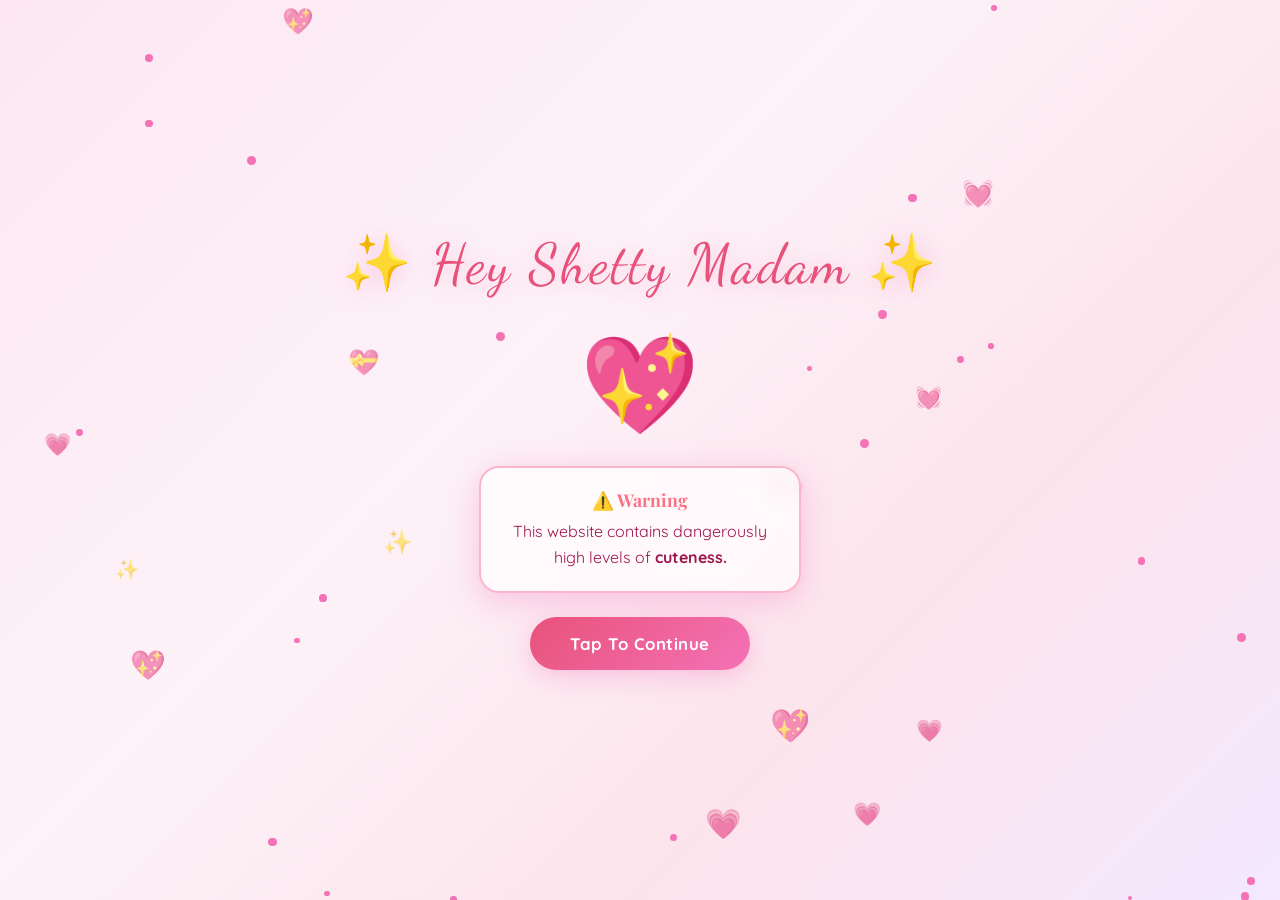
<file: index.html>
<!DOCTYPE html>
<html lang="en">
<head>
  <meta charset="UTF-8" />
  <meta name="viewport" content="width=device-width, initial-scale=1.0" />
  <title>Hey Shetty Madam ❤️</title>
  <link rel="preconnect" href="https://fonts.googleapis.com" />
  <link rel="preconnect" href="https://fonts.gstatic.com" crossorigin />
  <link href="https://fonts.googleapis.com/css2?family=Playfair+Display:ital,wght@0,400;0,700;1,400&family=Quicksand:wght@400;500;600;700&family=Dancing+Script:wght@400;600;700&display=swap" rel="stylesheet" />
  <style>
/* =====================================================
   GLOBAL RESET & VARIABLES
   ===================================================== */
*, *::before, *::after { box-sizing: border-box; margin: 0; padding: 0; }

:root {
  --pink-deep:    #e8527a;
  --pink-mid:     #f472b6;
  --pink-soft:    #fbb6ce;
  --pink-blush:   #fce7f3;
  --pink-pale:    #fdf2f8;
  --lavender:     #e9d5ff;
  --lavender-mid: #c4b5fd;
  --rose:         #fb7185;
  --rose-light:   #fda4af;
  --white:        #ffffff;
  --text-dark:    #831843;
  --text-mid:     #9d174d;
  --text-soft:    #be185d;
  --shadow-pink:  rgba(244, 114, 182, 0.35);
  --shadow-deep:  rgba(232, 82, 122, 0.25);
  --ff-display:   'Playfair Display', serif;
  --ff-body:      'Quicksand', sans-serif;
  --ff-script:    'Dancing Script', cursive;
  --transition:   0.4s cubic-bezier(0.4, 0, 0.2, 1);
}

html { scroll-behavior: smooth; }

body {
  font-family: var(--ff-body);
  background: var(--pink-pale);
  color: var(--text-dark);
  overflow-x: hidden;
  min-height: 100vh;
}

/* =====================================================
   SECTIONS
   ===================================================== */
.section {
  min-height: 100vh;
  width: 100%;
  display: none;
  flex-direction: column;
  align-items: center;
  justify-content: center;
  padding: 40px 20px;
  position: relative;
  overflow: hidden;
}
.section.active { display: flex; }

/* =====================================================
   GLOBAL HEARTS
   ===================================================== */
.global-hearts {
  position: fixed; inset: 0;
  pointer-events: none;
  z-index: 0;
  overflow: hidden;
}
.global-hearts .heart {
  position: absolute;
  font-size: 1.2rem;
  animation: floatUp 6s ease-in-out infinite;
  opacity: 0;
}
@keyframes floatUp {
  0%   { transform: translateY(100vh) scale(0.8) rotate(-10deg); opacity: 0; }
  10%  { opacity: 0.7; }
  90%  { opacity: 0.5; }
  100% { transform: translateY(-20vh) scale(1.2) rotate(10deg); opacity: 0; }
}

/* =====================================================
   SECTION 1 — INTRO
   ===================================================== */
#intro {
  background: linear-gradient(135deg, #fce7f3 0%, #fdf2f8 40%, #fce4ec 70%, #f3e8ff 100%);
}

/* Clouds */
.clouds-container { position: absolute; inset: 0; pointer-events: none; overflow: hidden; }
.cloud {
  position: absolute;
  background: rgba(255,255,255,0.75);
  border-radius: 50px;
  filter: blur(2px);
  animation: driftCloud linear infinite;
}
.cloud::before, .cloud::after {
  content: '';
  position: absolute;
  background: rgba(255,255,255,0.75);
  border-radius: 50%;
}
.cloud-1 { width: 120px; height: 40px; top: 15%; left: -140px; animation-duration: 20s; animation-delay: 0s; }
.cloud-1::before { width: 60px; height: 50px; top: -20px; left: 20px; }
.cloud-1::after  { width: 40px; height: 35px; top: -10px; left: 60px; }
.cloud-2 { width: 90px;  height: 30px; top: 30%; left: -110px; animation-duration: 28s; animation-delay: 5s; }
.cloud-2::before { width: 45px; height: 38px; top: -16px; left: 15px; }
.cloud-2::after  { width: 30px; height: 25px; top: -8px;  left: 50px; }
.cloud-3 { width: 150px; height: 50px; top: 55%; left: -170px; animation-duration: 22s; animation-delay: 10s; }
.cloud-3::before { width: 75px; height: 60px; top: -25px; left: 25px; }
.cloud-3::after  { width: 50px; height: 42px; top: -12px; left: 80px; }
.cloud-4 { width: 100px; height: 35px; top: 75%; left: -120px; animation-duration: 32s; animation-delay: 3s; }
.cloud-4::before { width: 50px; height: 42px; top: -18px; left: 18px; }
.cloud-4::after  { width: 35px; height: 28px; top: -9px;  left: 55px; }
@keyframes driftCloud {
  from { left: -200px; }
  to   { left: calc(100vw + 200px); }
}

/* Intro sparkles */
.sparkles-container { position: absolute; inset: 0; pointer-events: none; }
.sparkle {
  position: absolute;
  width: 6px; height: 6px;
  background: var(--pink-mid);
  border-radius: 50%;
  animation: sparklePulse 2s ease-in-out infinite;
}
@keyframes sparklePulse {
  0%, 100% { transform: scale(0.5) rotate(0deg); opacity: 0.3; }
  50%       { transform: scale(1.4) rotate(180deg); opacity: 1; }
}

/* Floating hearts intro */
.floating-hearts-intro { position: absolute; inset: 0; pointer-events: none; }
.fh-heart {
  position: absolute;
  animation: floatHeart ease-in-out infinite;
  opacity: 0.6;
}
@keyframes floatHeart {
  0%, 100% { transform: translateY(0) rotate(-5deg); opacity: 0.5; }
  50%       { transform: translateY(-18px) rotate(5deg); opacity: 0.9; }
}

/* Intro content */
.intro-content {
  position: relative; z-index: 2;
  display: flex; flex-direction: column;
  align-items: center; gap: 24px;
  text-align: center;
  animation: fadeInUp 1s ease both;
}
.intro-emoji-row {
  font-family: var(--ff-script);
  font-size: clamp(2rem, 6vw, 3.5rem);
  color: var(--pink-deep);
  filter: drop-shadow(0 2px 12px var(--shadow-pink));
  letter-spacing: 2px;
}
.glow-text {
  animation: glowPulse 2.5s ease-in-out infinite;
}
@keyframes glowPulse {
  0%, 100% { filter: drop-shadow(0 0 6px var(--pink-mid)); }
  50%       { filter: drop-shadow(0 0 20px var(--pink-deep)); }
}
.intro-heart-big {
  font-size: clamp(3rem, 10vw, 6rem);
  animation: heartBeat 1.4s ease-in-out infinite;
}
@keyframes heartBeat {
  0%, 100% { transform: scale(1); }
  14%       { transform: scale(1.3); }
  28%       { transform: scale(1); }
  42%       { transform: scale(1.2); }
  70%       { transform: scale(1); }
}
.warning-box {
  background: rgba(255,255,255,0.7);
  border: 2px solid var(--pink-soft);
  border-radius: 20px;
  padding: 20px 32px;
  backdrop-filter: blur(10px);
  box-shadow: 0 8px 32px var(--shadow-pink);
  max-width: 340px;
}
.warning-label {
  font-family: var(--ff-display);
  font-size: 1.1rem;
  font-weight: 700;
  color: var(--rose);
  margin-bottom: 8px;
}
.warning-text {
  font-size: 1rem;
  color: var(--text-mid);
  line-height: 1.6;
}

/* =====================================================
   BUTTONS
   ===================================================== */
.btn-main {
  position: relative;
  background: linear-gradient(135deg, var(--pink-deep), var(--pink-mid));
  color: white;
  border: none;
  border-radius: 50px;
  padding: 16px 40px;
  font-family: var(--ff-body);
  font-size: 1.05rem;
  font-weight: 700;
  cursor: pointer;
  box-shadow: 0 6px 24px var(--shadow-pink);
  transition: transform 0.2s, box-shadow 0.2s;
  overflow: hidden;
  letter-spacing: 0.5px;
}
.btn-main:hover {
  transform: translateY(-3px) scale(1.03);
  box-shadow: 0 12px 32px var(--shadow-deep);
}
.btn-main:active { transform: scale(0.96); }
.btn-main span { position: relative; z-index: 1; }
.btn-main::before {
  content: '';
  position: absolute; inset: 0;
  background: linear-gradient(135deg, var(--pink-mid), var(--rose));
  opacity: 0;
  transition: opacity 0.3s;
}
.btn-main:hover::before { opacity: 1; }
.hidden { display: none !important; }

/* =====================================================
   SECTION 2 — SCANNER
   ===================================================== */
#scanner {
  background: linear-gradient(160deg, #fdf2f8 0%, #fce7f3 50%, #f3e8ff 100%);
  gap: 30px;
}
.machine {
  background: rgba(255,255,255,0.85);
  border: 3px solid var(--pink-soft);
  border-radius: 24px;
  padding: 0;
  box-shadow: 0 12px 48px var(--shadow-pink), 0 0 0 6px rgba(251,182,206,0.2);
  max-width: 380px;
  width: 100%;
  overflow: hidden;
  animation: fadeInUp 0.7s ease both;
}
.machine-top {
  background: linear-gradient(135deg, var(--pink-deep), var(--pink-mid));
  padding: 16px 24px;
  display: flex; align-items: center; justify-content: space-between;
}
.machine-lights { display: flex; gap: 8px; }
.light {
  width: 12px; height: 12px;
  border-radius: 50%;
  animation: lightBlink 1.5s ease-in-out infinite;
}
.l1 { background: #ff6b6b; animation-delay: 0s; }
.l2 { background: #ffd93d; animation-delay: 0.3s; }
.l3 { background: #6bcb77; animation-delay: 0.6s; }
@keyframes lightBlink {
  0%, 100% { opacity: 1; box-shadow: 0 0 6px currentColor; }
  50%       { opacity: 0.4; box-shadow: none; }
}
.machine-title {
  color: white;
  font-family: var(--ff-body);
  font-weight: 700;
  font-size: 0.85rem;
  letter-spacing: 0.5px;
}
.machine-screen {
  padding: 30px 24px;
  min-height: 200px;
  display: flex; flex-direction: column;
  align-items: center; gap: 16px;
}
.scan-label {
  font-family: var(--ff-display);
  font-size: 1.15rem;
  color: var(--text-mid);
  font-style: italic;
}
.scan-bar-wrap {
  width: 100%;
  height: 20px;
  background: var(--pink-blush);
  border-radius: 20px;
  overflow: hidden;
  border: 2px solid var(--pink-soft);
}
.scan-bar {
  height: 100%;
  width: 0%;
  background: linear-gradient(90deg, var(--pink-mid), var(--rose));
  border-radius: 20px;
  transition: width 0.3s ease;
  box-shadow: 0 0 10px var(--shadow-pink);
}
.scan-percent {
  font-family: var(--ff-display);
  font-size: 2.5rem;
  font-weight: 700;
  color: var(--pink-deep);
}
.scan-details { color: var(--text-soft); font-size: 0.85rem; text-align: center; }
.scan-error {
  text-align: center;
  animation: shakeIt 0.5s ease both;
}
@keyframes shakeIt {
  0%, 100% { transform: translateX(0); }
  15%       { transform: translateX(-8px); }
  30%       { transform: translateX(8px); }
  45%       { transform: translateX(-6px); }
  60%       { transform: translateX(6px); }
  75%       { transform: translateX(-4px); }
  90%       { transform: translateX(4px); }
}
.error-title {
  font-family: var(--ff-display);
  font-size: 1.8rem;
  color: var(--rose);
  font-weight: 700;
}
.error-body { color: var(--text-mid); margin: 4px 0; }
.error-score { color: var(--text-dark); font-weight: 600; font-size: 1rem; margin: 4px 0; }
.error-sub {
  font-family: var(--ff-script);
  font-size: 1.3rem;
  color: var(--pink-deep);
}
.highlight { color: var(--rose); font-size: 1.3rem; font-weight: 800; }
.machine-bottom {
  background: var(--pink-blush);
  padding: 12px 24px;
  display: flex; justify-content: center;
}
.machine-buttons-deco {
  display: flex; gap: 10px;
}
.machine-buttons-deco span {
  width: 24px; height: 10px;
  border-radius: 6px;
  background: var(--pink-soft);
}
.scanner-particles {
  position: absolute; inset: 0;
  pointer-events: none; overflow: hidden;
}
.s-particle {
  position: absolute;
  border-radius: 50%;
  animation: burstPop 1s ease-out forwards;
}
@keyframes burstPop {
  0%   { transform: translate(0, 0) scale(0); opacity: 1; }
  100% { opacity: 0; }
}

/* =====================================================
   SECTION HEADERS
   ===================================================== */
.section-header {
  text-align: center;
  margin-bottom: 32px;
  max-width: 600px;
}
.section-title {
  font-family: var(--ff-display);
  font-size: clamp(1.8rem, 5vw, 2.8rem);
  color: var(--text-dark);
  margin-top: 8px;
  line-height: 1.2;
}
.section-sub {
  font-size: 0.95rem;
  color: var(--text-soft);
  font-style: italic;
}
.section-nav {
  margin-top: 40px;
  display: flex; justify-content: center;
}

/* =====================================================
   SECTION 3 — LOVE CARDS
   ===================================================== */
#love-cards {
  background: linear-gradient(160deg, #fdf2f8 0%, #fce7f3 60%, #fdf4ff 100%);
  padding-top: 60px;
}
.cards-grid {
  display: grid;
  grid-template-columns: repeat(auto-fill, minmax(160px, 1fr));
  gap: 20px;
  width: 100%;
  max-width: 780px;
  padding: 0 10px;
}
@media (min-width: 600px) {
  .cards-grid { grid-template-columns: repeat(3, 1fr); }
}
@media (min-width: 900px) {
  .cards-grid { grid-template-columns: repeat(4, 1fr); }
}

/* ── Flip card ──────────────────────────────────────────
   Strategy: card-inner uses CSS Grid with both faces in
   the same cell. The BACK face (not rotated) is the one
   that sets the natural height. Both faces are then
   stretched to fill that height via align-self:stretch.
   This avoids position:absolute entirely on the back,
   which was causing the text-column overflow bug.
   ─────────────────────────────────────────────────────── */
.card-wrap {
  perspective: 900px;
  cursor: pointer;
  /* width comes from the grid; height = auto from content */
}
.card-inner {
  width: 100%;
  display: grid;
  grid-template-areas: "stack";   /* single named area */
  transform-style: preserve-3d;
  transition: transform 0.6s cubic-bezier(0.4, 0, 0.2, 1);
  border-radius: 18px;
  min-height: 160px;
}
.card-wrap.flipped .card-inner { transform: rotateY(180deg); }

/* Both faces sit in the same grid cell */
.card-face {
  grid-area: stack;
  backface-visibility: hidden;
  -webkit-backface-visibility: hidden;
  border-radius: 18px;
  display: flex;
  align-items: center;
  justify-content: center;
  text-align: center;
  box-shadow: 0 6px 20px var(--shadow-pink);
  width: 100%;
  /* padding applied per-face below */
}

.card-front {
  background: linear-gradient(135deg, var(--pink-deep), var(--pink-mid));
  color: white;
  flex-direction: column;
  gap: 8px;
  padding: 18px 14px;
  /* Front is visible by default; back is rotated away */
}
.card-front .card-icon { font-size: 2rem; }
.card-front .card-tap  { font-size: 0.78rem; font-weight: 600; opacity: 0.9; letter-spacing: 0.5px; }

.card-back {
  background: rgba(255,255,255,0.9);
  color: var(--text-dark);
  font-family: var(--ff-body);
  font-size: 0.82rem;
  font-weight: 600;
  line-height: 1.6;
  /* Rotate 180° so it's hidden initially, shown after flip */
  transform: rotateY(180deg);
  border: 2px solid var(--pink-soft);
  /* Normal block padding — no overflow issue */
  padding: 28px 16px 18px;
  /* Allow text to wrap naturally */
  white-space: normal;
  word-break: normal;
  overflow-wrap: break-word;
  position: relative;
}
.card-back::before {
  content: '💌';
  position: absolute; top: 8px; right: 10px;
  font-size: 0.9rem; opacity: 0.45;
}

/* Apology variant */
.apology-grid .card-front {
  background: linear-gradient(135deg, #be185d, #e8527a);
}
.apology-grid .card-back {
  background: rgba(255, 240, 246, 0.95);
  font-size: 0.82rem;
  line-height: 1.75;
}
.apology-grid .card-back::before { content: '💔'; }

/* =====================================================
   SECTION 4 — APOLOGY CARDS
   ===================================================== */
#apology-cards {
  background: linear-gradient(160deg, #fff0f6 0%, #fce4ec 60%, #fdf2f8 100%);
  padding-top: 60px;
}

/* =====================================================
   SECTION 5 — LOVE METER
   ===================================================== */
#love-meter {
  background: linear-gradient(160deg, #fdf4ff 0%, #fce7f3 50%, #fdf2f8 100%);
}
.meter-content {
  width: 100%;
  display: flex; flex-direction: column;
  align-items: center;
}
.meter-box {
  background: rgba(255,255,255,0.85);
  border: 2px solid var(--pink-soft);
  border-radius: 28px;
  padding: 32px 28px;
  max-width: 400px;
  width: 100%;
  box-shadow: 0 12px 40px var(--shadow-pink);
  display: flex; flex-direction: column;
  align-items: center; gap: 20px;
  backdrop-filter: blur(10px);
  position: relative; overflow: hidden;
}
.meter-display {
  display: flex; align-items: center; gap: 16px;
}
.meter-emoji { font-size: 2.5rem; animation: heartBeat 1.4s ease-in-out infinite; }
.meter-value {
  font-family: var(--ff-display);
  font-size: 2.8rem;
  font-weight: 700;
  color: var(--pink-deep);
  min-width: 100px;
}
.slider-wrap {
  width: 100%;
  position: relative;
}
.love-slider {
  -webkit-appearance: none;
  width: 100%;
  height: 8px;
  border-radius: 8px;
  background: var(--pink-blush);
  outline: none;
  cursor: pointer;
  position: relative; z-index: 2;
}
.love-slider::-webkit-slider-thumb {
  -webkit-appearance: none;
  width: 30px; height: 30px;
  border-radius: 50%;
  background: linear-gradient(135deg, var(--pink-deep), var(--rose));
  cursor: pointer;
  box-shadow: 0 4px 12px var(--shadow-pink);
  transition: transform 0.2s;
}
.love-slider::-webkit-slider-thumb:hover { transform: scale(1.2); }
.meter-hint { color: var(--text-soft); font-size: 0.9rem; font-style: italic; }
.meter-error {
  width: 100%;
  animation: shakeIt 0.5s ease both;
}
.error-box {
  background: linear-gradient(135deg, var(--pink-deep), var(--rose));
  color: white;
  border-radius: 16px;
  padding: 20px;
  text-align: center;
}
.error-box .error-title { font-size: 1.5rem; margin-bottom: 8px; }
.error-box p { font-size: 0.95rem; line-height: 1.5; }
.meter-overflow-val {
  font-family: var(--ff-display);
  font-size: 2rem !important;
  font-weight: 700;
  margin-top: 8px !important;
}
.meter-hearts {
  position: absolute; inset: 0;
  pointer-events: none; overflow: hidden;
}
.meter-heart {
  position: absolute;
  bottom: -30px;
  animation: meterHeartFloat 2s ease-out forwards;
  font-size: 1.2rem;
}
@keyframes meterHeartFloat {
  0%   { opacity: 1; transform: translateY(0) scale(1); }
  100% { opacity: 0; transform: translateY(-180px) scale(1.5); }
}

/* =====================================================
   SECTION 6 — MEMORY WALL
   ===================================================== */
#memory-wall {
  background: linear-gradient(160deg, #fdf2f8 0%, #fce7f3 50%, #fdf4ff 100%);
  padding-top: 60px;
}
.polaroid-wall {
  display: grid;
  grid-template-columns: repeat(auto-fill, minmax(180px, 1fr));
  gap: 28px;
  max-width: 820px;
  width: 100%;
  padding: 0 10px;
}
@media (min-width: 600px) {
  .polaroid-wall { grid-template-columns: repeat(2, 1fr); }
}
@media (min-width: 900px) {
  .polaroid-wall { grid-template-columns: repeat(4, 1fr); }
}
.polaroid {
  background: white;
  border-radius: 8px;
  box-shadow: 0 8px 28px rgba(232,82,122,0.2), 0 2px 8px rgba(0,0,0,0.08);
  padding: 14px 14px 36px;
  transition: transform 0.3s ease, box-shadow 0.3s ease;
  cursor: default;
  animation: revealPolaroid 0.6s ease both;
}
.polaroid:nth-child(odd)  { transform: rotate(-2.5deg); }
.polaroid:nth-child(even) { transform: rotate(2deg); }
.polaroid:hover {
  transform: rotate(0deg) scale(1.06) translateY(-6px);
  box-shadow: 0 20px 48px rgba(232,82,122,0.3);
}
@keyframes revealPolaroid {
  from { opacity: 0; transform: translateY(30px) rotate(-3deg); }
  to   { opacity: 1; }
}
.polaroid-img {
  width: 100%;
  aspect-ratio: 1;
  border-radius: 4px;
  background: linear-gradient(135deg, var(--pink-blush), var(--lavender));
  display: flex; align-items: center; justify-content: center;
  font-size: 2.8rem;
  overflow: hidden;
  position: relative;
}
.polaroid-img::after {
  content: '';
  position: absolute; inset: 0;
  background: linear-gradient(45deg, transparent 60%, rgba(255,255,255,0.3));
}
.polaroid-label {
  text-align: center;
  margin-top: 10px;
  font-family: var(--ff-script);
  font-size: 0.9rem;
  color: var(--text-mid);
  line-height: 1.3;
}

/* =====================================================
   SECTION 7 — ENVELOPE
   ===================================================== */
#envelope {
  background: linear-gradient(160deg, #fdf4ff 0%, #fce7f3 50%, #fff0f6 100%);
  /* Enough padding so the letter has room to slide up */
  padding-top: 48px;
  padding-bottom: 60px;
  justify-content: flex-start;
}
.envelope-section {
  display: flex; flex-direction: column;
  align-items: center;
  width: 100%;
  max-width: 500px;
  margin: 0 auto;
}
.envelope-wrap {
  position: relative;
  display: flex; flex-direction: column;
  align-items: center; gap: 16px;
  width: 100%;
  /* Reserve vertical space for the letter that slides up */
  padding-top: 360px;
  margin-top: -340px;
}

/* ── The envelope itself uses % width so it always fits ── */
.envelope {
  width: min(320px, 88vw);
  position: relative;
  cursor: pointer;
  transition: transform 0.3s;
  /* Give room above for the letter */
  margin-top: 0;
}
.envelope:hover:not(.opened) { transform: scale(1.03); }

/* Flap — borders track the envelope width via CSS vars */
.envelope-flap {
  position: absolute;
  top: 0; left: 0;
  width: 100%; height: 0;
  border-style: solid;
  border-color: transparent;
  border-top-color: var(--pink-mid);
  /* Half of envelope width each side; height = 37.5% of width */
  border-left-width:  calc(min(320px, 88vw) / 2);
  border-right-width: calc(min(320px, 88vw) / 2);
  border-top-width:   calc(min(320px, 88vw) * 0.375);
  transform-origin: top center;
  transition: transform 0.65s cubic-bezier(0.4, 0, 0.2, 1);
  z-index: 3;
  filter: drop-shadow(0 4px 8px rgba(244,114,182,0.3));
}
.envelope.opened .envelope-flap {
  transform: rotateX(180deg);
}

.envelope-body {
  background: linear-gradient(160deg, #fce7f3, #fdf4ff);
  border: 3px solid var(--pink-soft);
  border-radius: 8px 8px 16px 16px;
  /* Height = 62.5% of width keeps the proportions right */
  height: calc(min(320px, 88vw) * 0.625);
  position: relative;
  overflow: hidden;
  display: flex; align-items: center; justify-content: center;
  box-shadow: 0 12px 40px var(--shadow-pink);
}
.envelope-body::before {
  content: '';
  position: absolute;
  bottom: 0; left: 0; right: 0;
  height: 0;
  border-style: solid;
  border-color: transparent;
  border-left-color:  var(--pink-soft);
  border-right-color: var(--pink-soft);
  border-left-width:  calc(min(320px, 88vw) / 2);
  border-right-width: calc(min(320px, 88vw) / 2);
  border-top-width:   calc(min(320px, 88vw) * 0.31);
}
.envelope-heart {
  font-size: clamp(2rem, 8vw, 3rem);
  position: relative; z-index: 1;
  animation: heartBeat 1.4s ease-in-out infinite;
}

/* Letter slides UP out of the envelope */
.envelope-letter {
  position: absolute;
  /* Start: just below the envelope top (hidden behind flap) */
  bottom: calc(100% - 20px);
  left: 50%;
  transform: translateX(-50%) translateY(100%);
  width: min(300px, 84vw);
  background: white;
  border-radius: 12px;
  padding: clamp(20px, 5vw, 32px) clamp(16px, 4vw, 28px);
  box-shadow: 0 16px 48px rgba(232,82,122,0.25);
  z-index: 2;               /* behind flap (z:3) until opened */
  transition: transform 0.85s cubic-bezier(0.25, 0.46, 0.45, 0.94), opacity 0.4s;
  opacity: 0;
  pointer-events: none;
  border: 1px solid var(--pink-soft);
  max-height: 70vh;
  overflow-y: auto;
}
.envelope.opened .envelope-letter {
  /* Slide up so letter is visible above the envelope */
  transform: translateX(-50%) translateY(calc(-100% - 16px));
  opacity: 1;
  pointer-events: auto;
  z-index: 4;
}
.letter-content {
  font-family: var(--ff-body);
  font-size: 0.88rem;
  line-height: 1.9;
  color: var(--text-dark);
}
.letter-greeting {
  font-family: var(--ff-script);
  font-size: 1.4rem;
  color: var(--pink-deep);
  margin-bottom: 16px;
}
.letter-content p { margin-bottom: 12px; }
.letter-heart {
  font-size: 1.8rem;
  text-align: center;
}
.letter-sign {
  font-family: var(--ff-script);
  font-size: 1.2rem;
  color: var(--text-mid);
  text-align: right;
}
.envelope-hint {
  color: var(--text-soft);
  font-size: 0.9rem;
  font-style: italic;
  animation: pulse 2s ease-in-out infinite;
}
@keyframes pulse {
  0%, 100% { opacity: 1; }
  50%       { opacity: 0.4; }
}

/* =====================================================
   SECTION 8 — FINAL
   ===================================================== */
#final {
  background: linear-gradient(160deg, #fdf2f8 0%, #fce7f3 40%, #f3e8ff 100%);
}
.final-content {
  display: flex; flex-direction: column;
  align-items: center; gap: 32px;
  max-width: 500px; width: 100%;
  text-align: center;
}
.final-title {
  font-family: var(--ff-display);
  font-size: clamp(2rem, 6vw, 3rem);
  color: var(--text-dark);
}
.checklist {
  display: flex; flex-direction: column;
  gap: 16px; width: 100%;
  max-width: 380px;
}
.check-item {
  display: flex; align-items: center; gap: 16px;
  background: rgba(255,255,255,0.8);
  border-radius: 16px;
  padding: 16px 24px;
  font-size: 1rem;
  font-weight: 600;
  box-shadow: 0 4px 16px var(--shadow-pink);
  backdrop-filter: blur(6px);
  border: 2px solid transparent;
  animation: slideInLeft 0.5s ease both;
}
.check-item:nth-child(1) { animation-delay: 0.1s; }
.check-item:nth-child(2) { animation-delay: 0.2s; }
.check-item:nth-child(3) { animation-delay: 0.3s; }
.check-item:nth-child(4) { animation-delay: 0.4s; }
@keyframes slideInLeft {
  from { opacity: 0; transform: translateX(-30px); }
  to   { opacity: 1; transform: translateX(0); }
}
.check-item.done {
  color: var(--text-dark);
  border-color: var(--pink-soft);
}
.check-item.pending {
  color: var(--rose);
  border-color: var(--rose-light);
  border-style: dashed;
  animation: pendingPulse 2s ease-in-out infinite, slideInLeft 0.5s ease 0.4s both;
}
@keyframes pendingPulse {
  0%, 100% { box-shadow: 0 4px 16px var(--shadow-pink); }
  50%       { box-shadow: 0 4px 32px rgba(251,113,133,0.5); }
}
.check-icon {
  font-size: 1.4rem;
  min-width: 28px;
  color: var(--pink-deep);
}
.check-item.pending .check-icon { color: var(--rose); }
.wip {
  font-family: var(--ff-script);
  font-size: 2rem;
  color: var(--pink-deep);
  animation: glowPulse 2.5s ease-in-out infinite;
}
.final-message {
  background: rgba(255,255,255,0.8);
  border: 2px solid var(--pink-soft);
  border-radius: 20px;
  padding: 24px 32px;
  box-shadow: 0 8px 32px var(--shadow-pink);
  backdrop-filter: blur(8px);
}
.final-message p {
  font-size: 1.05rem;
  color: var(--text-mid);
  line-height: 1.7;
  margin-bottom: 8px;
}
.final-message p:last-child { margin-bottom: 0; }

/* =====================================================
   REVEAL ANIMATION
   ===================================================== */
.reveal {
  opacity: 0;
  transform: translateY(30px);
  transition: opacity 0.7s ease, transform 0.7s ease;
}
.reveal.visible {
  opacity: 1;
  transform: translateY(0);
}

/* =====================================================
   TRANSITIONS
   ===================================================== */
@keyframes fadeInUp {
  from { opacity: 0; transform: translateY(40px); }
  to   { opacity: 1; transform: translateY(0); }
}
@keyframes fadeOut {
  from { opacity: 1; }
  to   { opacity: 0; pointer-events: none; }
}

/* Page transition overlay */
#page-transition {
  position: fixed; inset: 0;
  background: var(--pink-mid);
  z-index: 10000;
  pointer-events: none;
  opacity: 0;
  display: flex; align-items: center; justify-content: center;
  font-size: 4rem;
}

/* =====================================================
   CONFETTI
   ===================================================== */
.confetti-piece {
  position: absolute;
  width: 10px; height: 10px;
  border-radius: 2px;
  animation: confettiFall linear forwards;
}
@keyframes confettiFall {
  0%   { transform: translateY(-20px) rotate(0deg); opacity: 1; }
  100% { transform: translateY(100vh) rotate(720deg); opacity: 0; }
}

/* =====================================================
   SCROLLBAR
   ===================================================== */
::-webkit-scrollbar { width: 6px; }
::-webkit-scrollbar-track { background: var(--pink-pale); }
::-webkit-scrollbar-thumb { background: var(--pink-soft); border-radius: 6px; }

/* =====================================================
   RESPONSIVE
   ===================================================== */
@media (max-width: 480px) {
  .meter-value { font-size: 2rem; }
  .cards-grid { grid-template-columns: repeat(2, 1fr); }
  .envelope-hint { font-size: 0.82rem; }
  .envelope-letter { max-height: 60vh; }
}

  </style>
</head>
<body>

  <!-- FLOATING HEARTS LAYER -->
  <div id="global-hearts" class="global-hearts"></div>

  <!-- ======================== SECTION 1: INTRO ======================== -->
  <section id="intro" class="section active">
    <div class="intro-bg">
      <div class="clouds-container">
        <div class="cloud cloud-1"></div>
        <div class="cloud cloud-2"></div>
        <div class="cloud cloud-3"></div>
        <div class="cloud cloud-4"></div>
      </div>
      <div class="sparkles-container" id="intro-sparkles"></div>
      <div class="floating-hearts-intro" id="intro-hearts"></div>
    </div>
    <div class="intro-content">
      <div class="intro-emoji-row">✨ <span class="glow-text">Hey Shetty Madam</span> ✨</div>
      <div class="intro-heart-big">💖</div>
      <div class="warning-box">
        <p class="warning-label">⚠️ Warning</p>
        <p class="warning-text">This website contains dangerously<br>high levels of <strong>cuteness.</strong></p>
      </div>
      <button class="btn-main" id="intro-btn" onclick="goToSection('scanner')">
        <span>Tap To Continue</span>
        <div class="btn-hearts"></div>
      </button>
    </div>
  </section>

  <!-- ======================== SECTION 2: CUTENESS SCANNER ======================== -->
  <section id="scanner" class="section">
    <div class="scanner-bg"></div>
    <div class="scanner-content">
      <div class="machine">
        <div class="machine-top">
          <div class="machine-lights">
            <span class="light l1"></span>
            <span class="light l2"></span>
            <span class="light l3"></span>
          </div>
          <p class="machine-title">💗 Cuteness Scanner 3000 💗</p>
        </div>
        <div class="machine-screen" id="scanner-screen">
          <p class="scan-label">Measuring Your Cuteness...</p>
          <div class="scan-bar-wrap">
            <div class="scan-bar" id="scan-bar"></div>
          </div>
          <p class="scan-percent" id="scan-percent">0%</p>
          <div class="scan-details" id="scan-details">
            <p>🔍 Scanning smile level...</p>
          </div>




          <div class="scan-error hidden" id="scan-error">
            <p class="error-title">⚠️ ERROR</p>
            <p class="error-body">Maximum allowed cuteness is 100%</p>
            <p class="error-score">You scored <span class="highlight">120%</span></p>
            <p class="error-sub">System Overloaded ❤️</p>
          </div>
          <button class="btn-main hidden" id="scanner-btn" onclick="goToSection('love-cards')">
        <span>Continue</span>
      </button>
        </div>
        <div class="machine-bottom">
          <div class="machine-buttons-deco">
            <span></span><span></span><span></span>
          </div>
        </div>
      </div>
    </div>
    <div id="scanner-particles" class="scanner-particles"></div>
  </section>

  <!-- ======================== SECTION 3: LOVE CARDS ======================== -->
  <section id="love-cards" class="section">
    <div class="section-header reveal">
      <p class="section-sub">Click each card to reveal ✨</p>
      <h2 class="section-title">Things I Adore About You 💌</h2>
    </div>
    <div class="cards-grid" id="love-cards-grid">
      <!-- Generated by JS -->
    </div>
    <div class="section-nav reveal">
      <button class="btn-main" onclick="goToSection('apology-cards')">Next: My Apologies 💔</button>
    </div>
  </section>

  <!-- ======================== SECTION 4: APOLOGY CARDS ======================== -->
  <section id="apology-cards" class="section">
    <div class="section-header reveal">
      <p class="section-sub">From the bottom of my heart 💔</p>
      <h2 class="section-title">Things I'm Sorry For</h2>
    </div>
    <div class="cards-grid apology-grid" id="apology-cards-grid">
      <!-- Generated by JS -->
    </div>
    <div class="section-nav reveal">
      <button class="btn-main" onclick="goToSection('love-meter')">Next: Love Meter 💕</button>
    </div>
  </section>

  <!-- ======================== SECTION 5: LOVE METER ======================== -->
  <section id="love-meter" class="section">
    <div class="meter-content">
      <div class="section-header reveal">
        <h2 class="section-title">Love Meter 💞</h2>
        <p class="section-sub">How much do I love you?</p>
      </div>
      <div class="meter-box reveal">
        <div class="meter-display">
          <span class="meter-emoji" id="meter-emoji">🤍</span>
          <span class="meter-value" id="meter-value">0%</span>
        </div>
        <div class="slider-wrap">
          <input type="range" min="0" max="100" value="0" class="love-slider" id="love-slider" />
          <div class="slider-track-fill" id="slider-fill"></div>
        </div>
        <p class="meter-hint" id="meter-hint">Drag to reveal...</p>
        <div class="meter-error hidden" id="meter-error">
          <div class="error-box">
            <p class="error-title">💥 ERROR</p>
            <p>Love amount exceeds measurable limits.</p>
            <p class="meter-overflow-val">9999% ❤️</p>
          </div>
        </div>
        <div class="meter-hearts" id="meter-hearts"></div>
      </div>
      <div class="section-nav reveal">
        <button class="btn-main" onclick="goToSection('memory-wall')">Next: Memory Wall 📸</button>
      </div>
    </div>
  </section>

  <!-- ======================== SECTION 6: MEMORY WALL ======================== -->
  <section id="memory-wall" class="section">
    <div class="section-header reveal">
      <p class="section-sub">Little moments, big feelings 🌸</p>
      <h2 class="section-title">Our Memory Wall 📸</h2>
    </div>
    <div class="polaroid-wall" id="polaroid-wall">
      <!-- Generated by JS -->
    </div>
    <div class="section-nav reveal">
      <button class="btn-main" onclick="goToSection('envelope')">One Last Thing... 💌</button>
    </div>
  </section>

  <!-- ======================== SECTION 7: ENVELOPE ======================== -->
  <section id="envelope" class="section">
    <div class="envelope-section">
      <div class="section-header reveal">
        <h2 class="section-title">One Last Thing...</h2>
        <p class="section-sub">Click the envelope 💌</p>
      </div>
      <div class="envelope-wrap reveal" id="envelope-wrap">
        <div class="envelope" id="envelope" onclick="openEnvelope()">
          <div class="envelope-flap" id="env-flap"></div>
          <div class="envelope-body">
            <div class="envelope-heart">💌</div>
          </div>
          <div class="envelope-letter" id="env-letter">
            <div class="letter-content">
              <p class="letter-greeting">Dear Cutie Pie,</p>
              <p>I know you're angry.</p>
              <p>And honestly,<br>you have every right to be.</p>
              <p>I know I made mistakes.<br>I know I hurt you.<br>And I know I can't fix everything with a website.</p>
              <p>But I wanted to create something because you deserve more effort than a simple apology.</p>
              <p>You are important to me.</p>
              <p>Not because you're my girlfriend.</p>
              <p>But because <em>you're you.</em></p>
              <p>The girl whose messages make me smile.<br>The girl I think about.<br>The girl I don't want to lose.</p>
              <p>I'm sorry for everything that hurt you.</p>
              <p>I know words alone aren't enough.</p>
              <p>But if you give me another chance,<br>I'll let my actions speak louder than this website ever could.</p>
              <p class="letter-heart">❤️</p>
              <p class="letter-sign">Forever your idiot</p>
            </div>
          </div>
        </div>
        <p class="envelope-hint" id="env-hint">Click to open ✨</p>
      </div>
    </div>
    <div class="section-nav reveal" id="envelope-nav" style="display:none;">
      <button class="btn-main" onclick="goToSection('final')">The Final Message 🌸</button>
    </div>
    <div id="envelope-particles" class="scanner-particles"></div>
  </section>

  <!-- ======================== SECTION 8: FINAL ======================== -->
  <section id="final" class="section">
    <div class="final-content">
      <h2 class="final-title reveal">Mission Objective</h2>
      <div class="checklist reveal">
        <div class="check-item done">
          <span class="check-icon">☑</span>
          <span>Make her smile</span>
        </div>
        <div class="check-item done">
          <span class="check-icon">☑</span>
          <span>Remind her how special she is</span>
        </div>
        <div class="check-item done">
          <span class="check-icon">☑</span>
          <span>Say sorry properly</span>
        </div>
        <div class="check-item pending">
          <span class="check-icon">☐</span>
          <span>Earn forgiveness</span>
        </div>
      </div>
      <p class="wip reveal">Work In Progress ❤️</p>
      <div class="final-message reveal">
        <p>Thank you for being here, cutie.</p>
        <p>You mean the world to me. 🌍❤️</p>
      </div>
      <div id="final-confetti"></div>
    </div>
  </section>

  <!-- CONFETTI CANVAS -->
  <canvas id="confetti-canvas" style="position:fixed;top:0;left:0;pointer-events:none;z-index:9999;width:100%;height:100%;"></canvas>

  <script>
/* =====================================================
   APOLOGY WEBSITE — script.js
   ===================================================== */

// ─── DATA ─────────────────────────────────────────────
const LOVE_CARDS = [
  "The way you smile can improve even my worst day.",
  "You somehow make ordinary moments feel special.",
  "You are my favorite notification.",
  "The flawless grace you bring to your Bharatanatyam performance",
  "You are cute without even trying.",
  "I admire your courage, Authenticity and simplicity",
  "Your stubbornness is secretly adorable.",
  "You make life brighter.",
  "I love the little things you don't even notice about yourself.",
  "You're the best thing that happened to me."
];

const APOLOGY_CARDS = [
  { num: 1, text: "I hurt your feelings.Whether I intended to or not,the hurt was real.I'm sorry." },
  { num: 2, text: "I didn't always make you feel as important as you are." },
  { num: 3, text: "I know some of my words caused pain.I'm genuinely sorry. for whatever words I used." },
  { num: 4, text: "If I could undo the moments that hurt you,I would." },
  { num: 5, text: "I never wanted to be the reason for your tears." },
  { num: 6, text: "I really sorry for not understanding your POV and be patient with you" }
];

const MEMORIES = [
  { img: "Photo1.jpeg", label: "The Beginning ❤️" },
  { img: "Photo2.jpeg", label: "Our Long Conversation" },
  { img: "Photo3.jpeg", label: "One Of My Favorite Days" },
  { img: "Photo4.jpeg", label: "A Memory I Keep Replaying" },
  { img: "Photo5.jpeg", label: "A Quiet Moment Together" },
  { img: "Photo8.jpeg", label: "The Message That Made Me Smile" }
];

const HEART_EMOJIS = ["❤️", "💕", "💖", "💗", "💓", "💞", "🌸", "💝"];

// ─── STATE ─────────────────────────────────────────────
let currentSection = "intro";
let scannerDone = false;
let envelopeOpen = false;
let meterMaxReached = false;
let confettiInterval = null;

// ─── SECTION NAVIGATION ────────────────────────────────
function goToSection(id) {
  const current = document.getElementById(currentSection);
  const next = document.getElementById(id);
  if (!next) return;

  // Transition overlay
  const overlay = document.getElementById("page-transition");
  overlay.style.opacity = "1";
  overlay.style.transition = "opacity 0.3s ease";
  overlay.innerHTML = HEART_EMOJIS[Math.floor(Math.random() * HEART_EMOJIS.length)];

  setTimeout(() => {
    current.style.display = "none";
    current.classList.remove("active");

    next.style.display = "flex";
    next.classList.add("active");
    currentSection = id;

    window.scrollTo(0, 0);

    overlay.style.opacity = "0";
    overlay.style.transition = "opacity 0.4s ease 0.15s";

    // Section-specific init
    if (id === "scanner" && !scannerDone)   initScanner();
    if (id === "love-cards")                initLoveCards();
    if (id === "apology-cards")             initApologyCards();
    if (id === "memory-wall")               initMemoryWall();
    if (id === "final")                     initFinal();

    // Trigger reveals
    setTimeout(triggerReveals, 300);
  }, 350);
}

// ─── REVEAL OBSERVER ───────────────────────────────────
function triggerReveals() {
  document.querySelectorAll("#" + currentSection + " .reveal").forEach((el, i) => {
    setTimeout(() => el.classList.add("visible"), i * 150);
  });
}

// ─── GLOBAL FLOATING HEARTS ────────────────────────────
function initGlobalHearts() {
  const container = document.getElementById("global-hearts");
  for (let i = 0; i < 18; i++) {
    const heart = document.createElement("div");
    heart.className = "heart";
    heart.textContent = HEART_EMOJIS[Math.floor(Math.random() * HEART_EMOJIS.length)];
    heart.style.left = Math.random() * 100 + "vw";
    heart.style.fontSize = (0.7 + Math.random() * 1) + "rem";
    heart.style.animationDuration = (5 + Math.random() * 6) + "s";
    heart.style.animationDelay = (Math.random() * 6) + "s";
    container.appendChild(heart);
  }
}

// ─── SECTION 1: INTRO ──────────────────────────────────
function initIntro() {
  // Sparkles
  const sparkleContainer = document.getElementById("intro-sparkles");
  for (let i = 0; i < 24; i++) {
    const s = document.createElement("div");
    s.className = "sparkle";
    s.style.left = Math.random() * 100 + "%";
    s.style.top = Math.random() * 100 + "%";
    s.style.animationDelay = Math.random() * 2 + "s";
    s.style.animationDuration = (1.5 + Math.random() * 1.5) + "s";
    s.style.width = s.style.height = (4 + Math.random() * 6) + "px";
    sparkleContainer.appendChild(s);
  }

  // Floating hearts in intro
  const heartContainer = document.getElementById("intro-hearts");
  const hearts = ["💖", "💕", "🌸", "💗", "✨", "💝", "💓"];
  for (let i = 0; i < 14; i++) {
    const h = document.createElement("div");
    h.className = "fh-heart";
    h.textContent = hearts[Math.floor(Math.random() * hearts.length)];
    h.style.left = Math.random() * 90 + "%";
    h.style.top = Math.random() * 90 + "%";
    h.style.fontSize = (0.9 + Math.random() * 1.2) + "rem";
    h.style.animationDuration = (3 + Math.random() * 3) + "s";
    h.style.animationDelay = Math.random() * 3 + "s";
    heartContainer.appendChild(h);
  }
}

// Heart explosion on intro button click
document.getElementById("intro-btn").addEventListener("click", function(e) {
  burstHearts(e.clientX, e.clientY, 20);
});

function burstHearts(x, y, count) {
  for (let i = 0; i < count; i++) {
    const h = document.createElement("div");
    h.style.cssText = `
      position: fixed;
      left: ${x}px; top: ${y}px;
      font-size: ${0.8 + Math.random() * 1.2}rem;
      pointer-events: none;
      z-index: 9998;
      animation: burstHeart 1s ease forwards;
      --dx: ${(Math.random() - 0.5) * 200}px;
      --dy: ${(Math.random() - 1.5) * 150}px;
    `;
    h.textContent = HEART_EMOJIS[Math.floor(Math.random() * HEART_EMOJIS.length)];
    document.body.appendChild(h);
    setTimeout(() => h.remove(), 1200);
  }
}

// Add burst keyframe dynamically
const burstStyle = document.createElement("style");
burstStyle.textContent = `
  @keyframes burstHeart {
    0%   { transform: translate(0,0) scale(0.5); opacity:1; }
    100% { transform: translate(var(--dx), var(--dy)) scale(1.4); opacity:0; }
  }
`;
document.head.appendChild(burstStyle);

// ─── SECTION 2: SCANNER ────────────────────────────────
const SCAN_STEPS = [
  { val: 20,  label: "🔍 Scanning smile level..." },
  { val: 45,  label: "💕 Detecting adorableness..." },
  { val: 70,  label: "✨ Measuring sparkle quotient..." },
  { val: 95,  label: "💖 Calculating heart impact..." },
  { val: 120, label: "⚠️ WARNING: Limits exceeded!" }
];

function initScanner() {
  const bar    = document.getElementById("scan-bar");
  const pct    = document.getElementById("scan-percent");
  const detail = document.getElementById("scan-details");
  const error  = document.getElementById("scan-error");
  const btn    = document.getElementById("scanner-btn");
  const screen = document.getElementById("scanner-screen");

  let step = 0;

  function runStep() {
    if (step >= SCAN_STEPS.length) return;
    const s = SCAN_STEPS[step];
    const displayPct = Math.min(s.val, 100);
    bar.style.width = displayPct + "%";
    pct.textContent = s.val + "%";
    detail.innerHTML = `<p>${s.label}</p>`;

    if (s.val >= 120) {
      setTimeout(() => {
        error.classList.remove("hidden");
        detail.classList.add("hidden");
        screen.classList.add("scanner-error-active");
        spawnScannerParticles();
        fireConfetti(40);
        // Shake screen
        screen.style.animation = "shakeIt 0.5s ease both";
        setTimeout(() => { screen.style.animation = ""; }, 600);
        setTimeout(() => {
          btn.classList.remove("hidden");
          scannerDone = true;
        }, 800);
      }, 300);
      return;
    }

    step++;
    setTimeout(runStep, 700);
  }

  setTimeout(runStep, 600);
}

function spawnScannerParticles() {
  const container = document.getElementById("scanner-particles");
  const colors = ["#f472b6", "#fb7185", "#e9d5ff", "#fbb6ce", "#fce7f3", "#fff"];
  for (let i = 0; i < 40; i++) {
    const p = document.createElement("div");
    p.className = "s-particle";
    const size = 6 + Math.random() * 10;
    p.style.cssText = `
      width: ${size}px; height: ${size}px;
      background: ${colors[Math.floor(Math.random() * colors.length)]};
      left: ${20 + Math.random() * 60}%;
      top: ${20 + Math.random() * 60}%;
      animation-duration: ${0.6 + Math.random() * 0.8}s;
      animation-delay: ${Math.random() * 0.3}s;
      --tx: ${(Math.random() - 0.5) * 200}px;
      --ty: ${(Math.random() - 1) * 150}px;
    `;
    container.appendChild(p);
    setTimeout(() => p.remove(), 1500);
  }
}

// ─── SECTION 3: LOVE CARDS ─────────────────────────────
function initLoveCards() {
  const grid = document.getElementById("love-cards-grid");
  if (grid.children.length > 0) return;

  LOVE_CARDS.forEach((msg, i) => {
    const wrap = document.createElement("div");
    wrap.className = "card-wrap";
    wrap.style.animationDelay = (i * 0.07) + "s";
    wrap.innerHTML = `
      <div class="card-inner">
        <div class="card-face card-front">
          <div class="card-icon">💌</div>
          <div class="card-tap">Tap To Reveal</div>
        </div>
        <div class="card-face card-back">${msg}</div>
      </div>
    `;
    wrap.addEventListener("click", () => {
      wrap.classList.toggle("flipped");
      if (wrap.classList.contains("flipped")) {
        burstHearts(
          wrap.getBoundingClientRect().left + wrap.offsetWidth / 2,
          wrap.getBoundingClientRect().top + wrap.offsetHeight / 2,
          6
        );
      }
    });
    grid.appendChild(wrap);
  });

  setTimeout(triggerReveals, 200);
}

// ─── SECTION 4: APOLOGY CARDS ──────────────────────────
function initApologyCards() {
  const grid = document.getElementById("apology-cards-grid");
  if (grid.children.length > 0) return;

  APOLOGY_CARDS.forEach((card, i) => {
    const wrap = document.createElement("div");
    wrap.className = "card-wrap";
    wrap.style.animationDelay = (i * 0.1) + "s";
    const textHtml = card.text.split("\n").map(l => `<span>${l}</span>`).join("<br>");
    wrap.innerHTML = `
      <div class="card-inner">
        <div class="card-face card-front" style="background:linear-gradient(135deg,#be185d,#e8527a)">
          <div class="card-icon">💔</div>
          <div class="card-tap">Mistake #${card.num}</div>
        </div>
        <div class="card-face card-back" style="background:rgba(255,240,246,0.95)">
          ${textHtml}
        </div>
      </div>
    `;
    wrap.addEventListener("click", () => wrap.classList.toggle("flipped"));
    grid.appendChild(wrap);
  });
}

// ─── SECTION 5: LOVE METER ─────────────────────────────
function initMeter() {
  const slider = document.getElementById("love-slider");
  const valueEl = document.getElementById("meter-value");
  const emojiEl = document.getElementById("meter-emoji");
  const hintEl = document.getElementById("meter-hint");
  const errorEl = document.getElementById("meter-error");
  const heartsEl = document.getElementById("meter-hearts");

  const emojis = ["🤍", "💙", "💛", "🧡", "❤️", "💕", "💖", "💗", "💝", "💞", "💖"];

  slider.addEventListener("input", () => {
    const val = parseInt(slider.value);
    const idx = Math.floor(val / 10);
    emojiEl.textContent = emojis[Math.min(idx, emojis.length - 1)];
    valueEl.textContent = val + "%";

    if (val < 50) hintEl.textContent = "Keep going...";
    else if (val < 80) hintEl.textContent = "Getting warmer... 💕";
    else if (val < 100) hintEl.textContent = "Almost there! 💖";

    if (val === 100 && !meterMaxReached) {
      meterMaxReached = true;
      triggerMeterOverflow();
    }
  });

  function triggerMeterOverflow() {
    slider.disabled = true;

    // Animate to 9999%
    let count = 100;
    const overshoot = setInterval(() => {
      count += Math.floor(Math.random() * 500 + 200);
      if (count >= 9999) {
        count = 9999;
        clearInterval(overshoot);
      }
      valueEl.textContent = count + "%";
      emojiEl.textContent = HEART_EMOJIS[Math.floor(Math.random() * HEART_EMOJIS.length)];
    }, 80);

    setTimeout(() => {
      errorEl.classList.remove("hidden");
      hintEl.classList.add("hidden");
      fireConfetti(60);
      spawnMeterHearts();
    }, 800);
  }

  function spawnMeterHearts() {
    for (let i = 0; i < 20; i++) {
      setTimeout(() => {
        const h = document.createElement("div");
        h.className = "meter-heart";
        h.textContent = HEART_EMOJIS[Math.floor(Math.random() * HEART_EMOJIS.length)];
        h.style.left = Math.random() * 90 + "%";
        heartsEl.appendChild(h);
        setTimeout(() => h.remove(), 2200);
      }, i * 100);
    }
  }
}

// ─── SECTION 6: MEMORY WALL ────────────────────────────
function initMemoryWall() {
  const wall = document.getElementById("polaroid-wall");
  if (wall.children.length > 0) return;

  MEMORIES.forEach((mem, i) => {
    const p = document.createElement("div");
    p.className = "polaroid";
    p.style.animationDelay = (i * 0.12) + "s";
     p.innerHTML = `
      <div class="polaroid-img">
        ${mem.img
          ? `<img src="Images/${mem.img}" style="width:100%;height:100%;object-fit:cover;border-radius:4px;" />`
          : mem.emoji}
      </div>
      <div class="polaroid-label">${mem.label}</div>
    `;
    wall.appendChild(p);
  });
}

// ─── SECTION 7: ENVELOPE ───────────────────────────────
function openEnvelope() {
  if (envelopeOpen) return;
  envelopeOpen = true;

  const env = document.getElementById("envelope");
  const hint = document.getElementById("env-hint");
  const nav  = document.getElementById("envelope-nav");

  env.classList.add("opened");
  hint.style.display = "none";

  // Sparkle burst
  const container = document.getElementById("envelope-particles");
  spawnSparkles(container);
  burstHearts(window.innerWidth / 2, window.innerHeight / 2, 15);
  fireConfetti(50);

  setTimeout(() => {
    nav.style.display = "flex";
    setTimeout(triggerReveals, 100);
  }, 1400);
}

function spawnSparkles(container) {
  const colors = ["#f472b6", "#fb7185", "#e9d5ff", "#fce7f3", "#fff"];
  for (let i = 0; i < 30; i++) {
    const s = document.createElement("div");
    s.className = "sparkle";
    s.style.cssText = `
      position: absolute;
      left: ${30 + Math.random() * 40}%;
      top: ${30 + Math.random() * 40}%;
      width: ${4 + Math.random() * 8}px;
      height: ${4 + Math.random() * 8}px;
      background: ${colors[Math.floor(Math.random() * colors.length)]};
      border-radius: 50%;
      animation: sparklePulse ${0.5 + Math.random() * 0.8}s ease forwards;
    `;
    container.appendChild(s);
    setTimeout(() => s.remove(), 1500);
  }
}

// ─── SECTION 8: FINAL ──────────────────────────────────
function initFinal() {
  fireConfetti(80);
  setTimeout(() => fireConfetti(80), 1500);
  setTimeout(() => fireConfetti(60), 3000);
}

// ─── CONFETTI ──────────────────────────────────────────
function fireConfetti(count) {
  const canvas = document.getElementById("confetti-canvas");
  const ctx = canvas.getContext("2d");
  canvas.width = window.innerWidth;
  canvas.height = window.innerHeight;

  const colors = ["#f472b6", "#fb7185", "#fbb6ce", "#e9d5ff", "#c4b5fd", "#fce7f3", "#ff6b9d", "#fff"];
  const pieces = [];

  for (let i = 0; i < count; i++) {
    pieces.push({
      x: Math.random() * canvas.width,
      y: -20 - Math.random() * 100,
      w: 6 + Math.random() * 10,
      h: 4 + Math.random() * 8,
      color: colors[Math.floor(Math.random() * colors.length)],
      vx: (Math.random() - 0.5) * 4,
      vy: 2 + Math.random() * 4,
      rotation: Math.random() * 360,
      rotSpeed: (Math.random() - 0.5) * 8,
      opacity: 1
    });
  }

  let frame;
  function animate() {
    ctx.clearRect(0, 0, canvas.width, canvas.height);
    let alive = false;
    pieces.forEach(p => {
      if (p.opacity <= 0) return;
      alive = true;
      p.x += p.vx;
      p.y += p.vy;
      p.rotation += p.rotSpeed;
      if (p.y > canvas.height * 0.7) p.opacity -= 0.02;

      ctx.save();
      ctx.globalAlpha = p.opacity;
      ctx.translate(p.x, p.y);
      ctx.rotate((p.rotation * Math.PI) / 180);
      ctx.fillStyle = p.color;
      ctx.fillRect(-p.w / 2, -p.h / 2, p.w, p.h);
      ctx.restore();
    });
    if (alive) frame = requestAnimationFrame(animate);
    else ctx.clearRect(0, 0, canvas.width, canvas.height);
  }
  cancelAnimationFrame(frame);
  animate();
}

// ─── PAGE TRANSITION OVERLAY ───────────────────────────
function createOverlay() {
  const div = document.createElement("div");
  div.id = "page-transition";
  div.style.cssText = `
    position: fixed; inset: 0;
    background: var(--pink-mid);
    z-index: 10000;
    pointer-events: none;
    opacity: 0;
    display: flex; align-items: center; justify-content: center;
    font-size: 4rem;
  `;
  document.body.appendChild(div);
}

// ─── INIT ──────────────────────────────────────────────
window.addEventListener("DOMContentLoaded", () => {
  createOverlay();
  initGlobalHearts();
  initIntro();
  initMeter();
  triggerReveals();
});

// Handle resize for confetti canvas
window.addEventListener("resize", () => {
  const canvas = document.getElementById("confetti-canvas");
  canvas.width = window.innerWidth;
  canvas.height = window.innerHeight;
});

  </script>
</body>
</html>
</file>
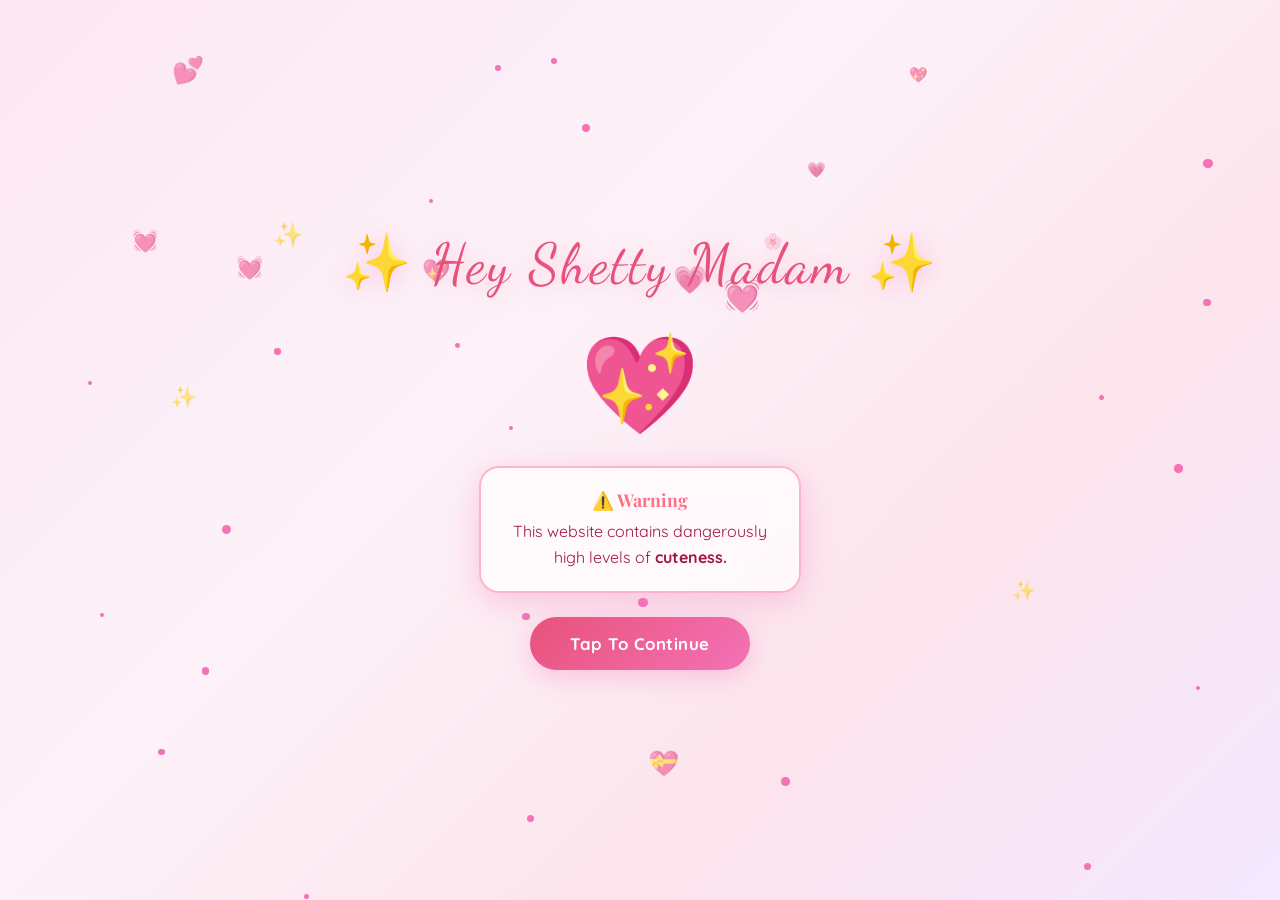
<file: hey-cutie-pie.html>
<!DOCTYPE html>
<html lang="en">
<head>
  <meta charset="UTF-8" />
  <meta name="viewport" content="width=device-width, initial-scale=1.0" />
  <title>Hey Shetty Madam ❤️</title>
  <link rel="preconnect" href="https://fonts.googleapis.com" />
  <link rel="preconnect" href="https://fonts.gstatic.com" crossorigin />
  <link href="https://fonts.googleapis.com/css2?family=Playfair+Display:ital,wght@0,400;0,700;1,400&family=Quicksand:wght@400;500;600;700&family=Dancing+Script:wght@400;600;700&display=swap" rel="stylesheet" />
  <style>
/* =====================================================
   GLOBAL RESET & VARIABLES
   ===================================================== */
*, *::before, *::after { box-sizing: border-box; margin: 0; padding: 0; }

:root {
  --pink-deep:    #e8527a;
  --pink-mid:     #f472b6;
  --pink-soft:    #fbb6ce;
  --pink-blush:   #fce7f3;
  --pink-pale:    #fdf2f8;
  --lavender:     #e9d5ff;
  --lavender-mid: #c4b5fd;
  --rose:         #fb7185;
  --rose-light:   #fda4af;
  --white:        #ffffff;
  --text-dark:    #831843;
  --text-mid:     #9d174d;
  --text-soft:    #be185d;
  --shadow-pink:  rgba(244, 114, 182, 0.35);
  --shadow-deep:  rgba(232, 82, 122, 0.25);
  --ff-display:   'Playfair Display', serif;
  --ff-body:      'Quicksand', sans-serif;
  --ff-script:    'Dancing Script', cursive;
  --transition:   0.4s cubic-bezier(0.4, 0, 0.2, 1);
}

html { scroll-behavior: smooth; }

body {
  font-family: var(--ff-body);
  background: var(--pink-pale);
  color: var(--text-dark);
  overflow-x: hidden;
  min-height: 100vh;
}

/* =====================================================
   SECTIONS
   ===================================================== */
.section {
  min-height: 100vh;
  width: 100%;
  display: none;
  flex-direction: column;
  align-items: center;
  justify-content: center;
  padding: 40px 20px;
  position: relative;
  overflow: hidden;
}
.section.active { display: flex; }

/* =====================================================
   GLOBAL HEARTS
   ===================================================== */
.global-hearts {
  position: fixed; inset: 0;
  pointer-events: none;
  z-index: 0;
  overflow: hidden;
}
.global-hearts .heart {
  position: absolute;
  font-size: 1.2rem;
  animation: floatUp 6s ease-in-out infinite;
  opacity: 0;
}
@keyframes floatUp {
  0%   { transform: translateY(100vh) scale(0.8) rotate(-10deg); opacity: 0; }
  10%  { opacity: 0.7; }
  90%  { opacity: 0.5; }
  100% { transform: translateY(-20vh) scale(1.2) rotate(10deg); opacity: 0; }
}

/* =====================================================
   SECTION 1 — INTRO
   ===================================================== */
#intro {
  background: linear-gradient(135deg, #fce7f3 0%, #fdf2f8 40%, #fce4ec 70%, #f3e8ff 100%);
}

/* Clouds */
.clouds-container { position: absolute; inset: 0; pointer-events: none; overflow: hidden; }
.cloud {
  position: absolute;
  background: rgba(255,255,255,0.75);
  border-radius: 50px;
  filter: blur(2px);
  animation: driftCloud linear infinite;
}
.cloud::before, .cloud::after {
  content: '';
  position: absolute;
  background: rgba(255,255,255,0.75);
  border-radius: 50%;
}
.cloud-1 { width: 120px; height: 40px; top: 15%; left: -140px; animation-duration: 20s; animation-delay: 0s; }
.cloud-1::before { width: 60px; height: 50px; top: -20px; left: 20px; }
.cloud-1::after  { width: 40px; height: 35px; top: -10px; left: 60px; }
.cloud-2 { width: 90px;  height: 30px; top: 30%; left: -110px; animation-duration: 28s; animation-delay: 5s; }
.cloud-2::before { width: 45px; height: 38px; top: -16px; left: 15px; }
.cloud-2::after  { width: 30px; height: 25px; top: -8px;  left: 50px; }
.cloud-3 { width: 150px; height: 50px; top: 55%; left: -170px; animation-duration: 22s; animation-delay: 10s; }
.cloud-3::before { width: 75px; height: 60px; top: -25px; left: 25px; }
.cloud-3::after  { width: 50px; height: 42px; top: -12px; left: 80px; }
.cloud-4 { width: 100px; height: 35px; top: 75%; left: -120px; animation-duration: 32s; animation-delay: 3s; }
.cloud-4::before { width: 50px; height: 42px; top: -18px; left: 18px; }
.cloud-4::after  { width: 35px; height: 28px; top: -9px;  left: 55px; }
@keyframes driftCloud {
  from { left: -200px; }
  to   { left: calc(100vw + 200px); }
}

/* Intro sparkles */
.sparkles-container { position: absolute; inset: 0; pointer-events: none; }
.sparkle {
  position: absolute;
  width: 6px; height: 6px;
  background: var(--pink-mid);
  border-radius: 50%;
  animation: sparklePulse 2s ease-in-out infinite;
}
@keyframes sparklePulse {
  0%, 100% { transform: scale(0.5) rotate(0deg); opacity: 0.3; }
  50%       { transform: scale(1.4) rotate(180deg); opacity: 1; }
}

/* Floating hearts intro */
.floating-hearts-intro { position: absolute; inset: 0; pointer-events: none; }
.fh-heart {
  position: absolute;
  animation: floatHeart ease-in-out infinite;
  opacity: 0.6;
}
@keyframes floatHeart {
  0%, 100% { transform: translateY(0) rotate(-5deg); opacity: 0.5; }
  50%       { transform: translateY(-18px) rotate(5deg); opacity: 0.9; }
}

/* Intro content */
.intro-content {
  position: relative; z-index: 2;
  display: flex; flex-direction: column;
  align-items: center; gap: 24px;
  text-align: center;
  animation: fadeInUp 1s ease both;
}
.intro-emoji-row {
  font-family: var(--ff-script);
  font-size: clamp(2rem, 6vw, 3.5rem);
  color: var(--pink-deep);
  filter: drop-shadow(0 2px 12px var(--shadow-pink));
  letter-spacing: 2px;
}
.glow-text {
  animation: glowPulse 2.5s ease-in-out infinite;
}
@keyframes glowPulse {
  0%, 100% { filter: drop-shadow(0 0 6px var(--pink-mid)); }
  50%       { filter: drop-shadow(0 0 20px var(--pink-deep)); }
}
.intro-heart-big {
  font-size: clamp(3rem, 10vw, 6rem);
  animation: heartBeat 1.4s ease-in-out infinite;
}
@keyframes heartBeat {
  0%, 100% { transform: scale(1); }
  14%       { transform: scale(1.3); }
  28%       { transform: scale(1); }
  42%       { transform: scale(1.2); }
  70%       { transform: scale(1); }
}
.warning-box {
  background: rgba(255,255,255,0.7);
  border: 2px solid var(--pink-soft);
  border-radius: 20px;
  padding: 20px 32px;
  backdrop-filter: blur(10px);
  box-shadow: 0 8px 32px var(--shadow-pink);
  max-width: 340px;
}
.warning-label {
  font-family: var(--ff-display);
  font-size: 1.1rem;
  font-weight: 700;
  color: var(--rose);
  margin-bottom: 8px;
}
.warning-text {
  font-size: 1rem;
  color: var(--text-mid);
  line-height: 1.6;
}

/* =====================================================
   BUTTONS
   ===================================================== */
.btn-main {
  position: relative;
  background: linear-gradient(135deg, var(--pink-deep), var(--pink-mid));
  color: white;
  border: none;
  border-radius: 50px;
  padding: 16px 40px;
  font-family: var(--ff-body);
  font-size: 1.05rem;
  font-weight: 700;
  cursor: pointer;
  box-shadow: 0 6px 24px var(--shadow-pink);
  transition: transform 0.2s, box-shadow 0.2s;
  overflow: hidden;
  letter-spacing: 0.5px;
}
.btn-main:hover {
  transform: translateY(-3px) scale(1.03);
  box-shadow: 0 12px 32px var(--shadow-deep);
}
.btn-main:active { transform: scale(0.96); }
.btn-main span { position: relative; z-index: 1; }
.btn-main::before {
  content: '';
  position: absolute; inset: 0;
  background: linear-gradient(135deg, var(--pink-mid), var(--rose));
  opacity: 0;
  transition: opacity 0.3s;
}
.btn-main:hover::before { opacity: 1; }
.hidden { display: none !important; }

/* =====================================================
   SECTION 2 — SCANNER
   ===================================================== */
#scanner {
  background: linear-gradient(160deg, #fdf2f8 0%, #fce7f3 50%, #f3e8ff 100%);
  gap: 30px;
}
.machine {
  background: rgba(255,255,255,0.85);
  border: 3px solid var(--pink-soft);
  border-radius: 24px;
  padding: 0;
  box-shadow: 0 12px 48px var(--shadow-pink), 0 0 0 6px rgba(251,182,206,0.2);
  max-width: 380px;
  width: 100%;
  overflow: hidden;
  animation: fadeInUp 0.7s ease both;
}
.machine-top {
  background: linear-gradient(135deg, var(--pink-deep), var(--pink-mid));
  padding: 16px 24px;
  display: flex; align-items: center; justify-content: space-between;
}
.machine-lights { display: flex; gap: 8px; }
.light {
  width: 12px; height: 12px;
  border-radius: 50%;
  animation: lightBlink 1.5s ease-in-out infinite;
}
.l1 { background: #ff6b6b; animation-delay: 0s; }
.l2 { background: #ffd93d; animation-delay: 0.3s; }
.l3 { background: #6bcb77; animation-delay: 0.6s; }
@keyframes lightBlink {
  0%, 100% { opacity: 1; box-shadow: 0 0 6px currentColor; }
  50%       { opacity: 0.4; box-shadow: none; }
}
.machine-title {
  color: white;
  font-family: var(--ff-body);
  font-weight: 700;
  font-size: 0.85rem;
  letter-spacing: 0.5px;
}
.machine-screen {
  padding: 30px 24px;
  min-height: 200px;
  display: flex; flex-direction: column;
  align-items: center; gap: 16px;
}
.scan-label {
  font-family: var(--ff-display);
  font-size: 1.15rem;
  color: var(--text-mid);
  font-style: italic;
}
.scan-bar-wrap {
  width: 100%;
  height: 20px;
  background: var(--pink-blush);
  border-radius: 20px;
  overflow: hidden;
  border: 2px solid var(--pink-soft);
}
.scan-bar {
  height: 100%;
  width: 0%;
  background: linear-gradient(90deg, var(--pink-mid), var(--rose));
  border-radius: 20px;
  transition: width 0.3s ease;
  box-shadow: 0 0 10px var(--shadow-pink);
}
.scan-percent {
  font-family: var(--ff-display);
  font-size: 2.5rem;
  font-weight: 700;
  color: var(--pink-deep);
}
.scan-details { color: var(--text-soft); font-size: 0.85rem; text-align: center; }
.scan-error {
  text-align: center;
  animation: shakeIt 0.5s ease both;
}
@keyframes shakeIt {
  0%, 100% { transform: translateX(0); }
  15%       { transform: translateX(-8px); }
  30%       { transform: translateX(8px); }
  45%       { transform: translateX(-6px); }
  60%       { transform: translateX(6px); }
  75%       { transform: translateX(-4px); }
  90%       { transform: translateX(4px); }
}
.error-title {
  font-family: var(--ff-display);
  font-size: 1.8rem;
  color: var(--rose);
  font-weight: 700;
}
.error-body { color: var(--text-mid); margin: 4px 0; }
.error-score { color: var(--text-dark); font-weight: 600; font-size: 1rem; margin: 4px 0; }
.error-sub {
  font-family: var(--ff-script);
  font-size: 1.3rem;
  color: var(--pink-deep);
}
.highlight { color: var(--rose); font-size: 1.3rem; font-weight: 800; }
.machine-bottom {
  background: var(--pink-blush);
  padding: 12px 24px;
  display: flex; justify-content: center;
}
.machine-buttons-deco {
  display: flex; gap: 10px;
}
.machine-buttons-deco span {
  width: 24px; height: 10px;
  border-radius: 6px;
  background: var(--pink-soft);
}
.scanner-particles {
  position: absolute; inset: 0;
  pointer-events: none; overflow: hidden;
}
.s-particle {
  position: absolute;
  border-radius: 50%;
  animation: burstPop 1s ease-out forwards;
}
@keyframes burstPop {
  0%   { transform: translate(0, 0) scale(0); opacity: 1; }
  100% { opacity: 0; }
}

/* =====================================================
   SECTION HEADERS
   ===================================================== */
.section-header {
  text-align: center;
  margin-bottom: 32px;
  max-width: 600px;
}
.section-title {
  font-family: var(--ff-display);
  font-size: clamp(1.8rem, 5vw, 2.8rem);
  color: var(--text-dark);
  margin-top: 8px;
  line-height: 1.2;
}
.section-sub {
  font-size: 0.95rem;
  color: var(--text-soft);
  font-style: italic;
}
.section-nav {
  margin-top: 40px;
  display: flex; justify-content: center;
}

/* =====================================================
   SECTION 3 — LOVE CARDS
   ===================================================== */
#love-cards {
  background: linear-gradient(160deg, #fdf2f8 0%, #fce7f3 60%, #fdf4ff 100%);
  padding-top: 60px;
}
.cards-grid {
  display: grid;
  grid-template-columns: repeat(auto-fill, minmax(160px, 1fr));
  gap: 20px;
  width: 100%;
  max-width: 780px;
  padding: 0 10px;
}
@media (min-width: 600px) {
  .cards-grid { grid-template-columns: repeat(3, 1fr); }
}
@media (min-width: 900px) {
  .cards-grid { grid-template-columns: repeat(4, 1fr); }
}

/* ── Flip card ──────────────────────────────────────────
   Strategy: card-inner uses CSS Grid with both faces in
   the same cell. The BACK face (not rotated) is the one
   that sets the natural height. Both faces are then
   stretched to fill that height via align-self:stretch.
   This avoids position:absolute entirely on the back,
   which was causing the text-column overflow bug.
   ─────────────────────────────────────────────────────── */
.card-wrap {
  perspective: 900px;
  cursor: pointer;
  /* width comes from the grid; height = auto from content */
}
.card-inner {
  width: 100%;
  display: grid;
  grid-template-areas: "stack";   /* single named area */
  transform-style: preserve-3d;
  transition: transform 0.6s cubic-bezier(0.4, 0, 0.2, 1);
  border-radius: 18px;
  min-height: 160px;
}
.card-wrap.flipped .card-inner { transform: rotateY(180deg); }

/* Both faces sit in the same grid cell */
.card-face {
  grid-area: stack;
  backface-visibility: hidden;
  -webkit-backface-visibility: hidden;
  border-radius: 18px;
  display: flex;
  align-items: center;
  justify-content: center;
  text-align: center;
  box-shadow: 0 6px 20px var(--shadow-pink);
  width: 100%;
  /* padding applied per-face below */
}

.card-front {
  background: linear-gradient(135deg, var(--pink-deep), var(--pink-mid));
  color: white;
  flex-direction: column;
  gap: 8px;
  padding: 18px 14px;
  /* Front is visible by default; back is rotated away */
}
.card-front .card-icon { font-size: 2rem; }
.card-front .card-tap  { font-size: 0.78rem; font-weight: 600; opacity: 0.9; letter-spacing: 0.5px; }

.card-back {
  background: rgba(255,255,255,0.9);
  color: var(--text-dark);
  font-family: var(--ff-body);
  font-size: 0.82rem;
  font-weight: 600;
  line-height: 1.6;
  /* Rotate 180° so it's hidden initially, shown after flip */
  transform: rotateY(180deg);
  border: 2px solid var(--pink-soft);
  /* Normal block padding — no overflow issue */
  padding: 28px 16px 18px;
  /* Allow text to wrap naturally */
  white-space: normal;
  word-break: normal;
  overflow-wrap: break-word;
  position: relative;
}
.card-back::before {
  content: '💌';
  position: absolute; top: 8px; right: 10px;
  font-size: 0.9rem; opacity: 0.45;
}

/* Apology variant */
.apology-grid .card-front {
  background: linear-gradient(135deg, #be185d, #e8527a);
}
.apology-grid .card-back {
  background: rgba(255, 240, 246, 0.95);
  font-size: 0.82rem;
  line-height: 1.75;
}
.apology-grid .card-back::before { content: '💔'; }

/* =====================================================
   SECTION 4 — APOLOGY CARDS
   ===================================================== */
#apology-cards {
  background: linear-gradient(160deg, #fff0f6 0%, #fce4ec 60%, #fdf2f8 100%);
  padding-top: 60px;
}

/* =====================================================
   SECTION 5 — LOVE METER
   ===================================================== */
#love-meter {
  background: linear-gradient(160deg, #fdf4ff 0%, #fce7f3 50%, #fdf2f8 100%);
}
.meter-content {
  width: 100%;
  display: flex; flex-direction: column;
  align-items: center;
}
.meter-box {
  background: rgba(255,255,255,0.85);
  border: 2px solid var(--pink-soft);
  border-radius: 28px;
  padding: 32px 28px;
  max-width: 400px;
  width: 100%;
  box-shadow: 0 12px 40px var(--shadow-pink);
  display: flex; flex-direction: column;
  align-items: center; gap: 20px;
  backdrop-filter: blur(10px);
  position: relative; overflow: hidden;
}
.meter-display {
  display: flex; align-items: center; gap: 16px;
}
.meter-emoji { font-size: 2.5rem; animation: heartBeat 1.4s ease-in-out infinite; }
.meter-value {
  font-family: var(--ff-display);
  font-size: 2.8rem;
  font-weight: 700;
  color: var(--pink-deep);
  min-width: 100px;
}
.slider-wrap {
  width: 100%;
  position: relative;
}
.love-slider {
  -webkit-appearance: none;
  width: 100%;
  height: 8px;
  border-radius: 8px;
  background: var(--pink-blush);
  outline: none;
  cursor: pointer;
  position: relative; z-index: 2;
}
.love-slider::-webkit-slider-thumb {
  -webkit-appearance: none;
  width: 30px; height: 30px;
  border-radius: 50%;
  background: linear-gradient(135deg, var(--pink-deep), var(--rose));
  cursor: pointer;
  box-shadow: 0 4px 12px var(--shadow-pink);
  transition: transform 0.2s;
}
.love-slider::-webkit-slider-thumb:hover { transform: scale(1.2); }
.meter-hint { color: var(--text-soft); font-size: 0.9rem; font-style: italic; }
.meter-error {
  width: 100%;
  animation: shakeIt 0.5s ease both;
}
.error-box {
  background: linear-gradient(135deg, var(--pink-deep), var(--rose));
  color: white;
  border-radius: 16px;
  padding: 20px;
  text-align: center;
}
.error-box .error-title { font-size: 1.5rem; margin-bottom: 8px; }
.error-box p { font-size: 0.95rem; line-height: 1.5; }
.meter-overflow-val {
  font-family: var(--ff-display);
  font-size: 2rem !important;
  font-weight: 700;
  margin-top: 8px !important;
}
.meter-hearts {
  position: absolute; inset: 0;
  pointer-events: none; overflow: hidden;
}
.meter-heart {
  position: absolute;
  bottom: -30px;
  animation: meterHeartFloat 2s ease-out forwards;
  font-size: 1.2rem;
}
@keyframes meterHeartFloat {
  0%   { opacity: 1; transform: translateY(0) scale(1); }
  100% { opacity: 0; transform: translateY(-180px) scale(1.5); }
}

/* =====================================================
   SECTION 6 — MEMORY WALL
   ===================================================== */
#memory-wall {
  background: linear-gradient(160deg, #fdf2f8 0%, #fce7f3 50%, #fdf4ff 100%);
  padding-top: 60px;
}
.polaroid-wall {
  display: grid;
  grid-template-columns: repeat(auto-fill, minmax(180px, 1fr));
  gap: 28px;
  max-width: 820px;
  width: 100%;
  padding: 0 10px;
}
@media (min-width: 600px) {
  .polaroid-wall { grid-template-columns: repeat(2, 1fr); }
}
@media (min-width: 900px) {
  .polaroid-wall { grid-template-columns: repeat(4, 1fr); }
}
.polaroid {
  background: white;
  border-radius: 8px;
  box-shadow: 0 8px 28px rgba(232,82,122,0.2), 0 2px 8px rgba(0,0,0,0.08);
  padding: 14px 14px 36px;
  transition: transform 0.3s ease, box-shadow 0.3s ease;
  cursor: default;
  animation: revealPolaroid 0.6s ease both;
}
.polaroid:nth-child(odd)  { transform: rotate(-2.5deg); }
.polaroid:nth-child(even) { transform: rotate(2deg); }
.polaroid:hover {
  transform: rotate(0deg) scale(1.06) translateY(-6px);
  box-shadow: 0 20px 48px rgba(232,82,122,0.3);
}
@keyframes revealPolaroid {
  from { opacity: 0; transform: translateY(30px) rotate(-3deg); }
  to   { opacity: 1; }
}
.polaroid-img {
  width: 100%;
  aspect-ratio: 1;
  border-radius: 4px;
  background: linear-gradient(135deg, var(--pink-blush), var(--lavender));
  display: flex; align-items: center; justify-content: center;
  font-size: 2.8rem;
  overflow: hidden;
  position: relative;
}
.polaroid-img::after {
  content: '';
  position: absolute; inset: 0;
  background: linear-gradient(45deg, transparent 60%, rgba(255,255,255,0.3));
}
.polaroid-label {
  text-align: center;
  margin-top: 10px;
  font-family: var(--ff-script);
  font-size: 0.9rem;
  color: var(--text-mid);
  line-height: 1.3;
}

/* =====================================================
   SECTION 7 — ENVELOPE
   ===================================================== */
#envelope {
  background: linear-gradient(160deg, #fdf4ff 0%, #fce7f3 50%, #fff0f6 100%);
  /* Enough padding so the letter has room to slide up */
  padding-top: 48px;
  padding-bottom: 60px;
  justify-content: flex-start;
}
.envelope-section {
  display: flex; flex-direction: column;
  align-items: center;
  width: 100%;
  max-width: 500px;
  margin: 0 auto;
}
.envelope-wrap {
  position: relative;
  display: flex; flex-direction: column;
  align-items: center; gap: 16px;
  width: 100%;
  /* Reserve vertical space for the letter that slides up */
  padding-top: 360px;
  margin-top: -340px;
}

/* ── The envelope itself uses % width so it always fits ── */
.envelope {
  width: min(320px, 88vw);
  position: relative;
  cursor: pointer;
  transition: transform 0.3s;
  /* Give room above for the letter */
  margin-top: 0;
}
.envelope:hover:not(.opened) { transform: scale(1.03); }

/* Flap — borders track the envelope width via CSS vars */
.envelope-flap {
  position: absolute;
  top: 0; left: 0;
  width: 100%; height: 0;
  border-style: solid;
  border-color: transparent;
  border-top-color: var(--pink-mid);
  /* Half of envelope width each side; height = 37.5% of width */
  border-left-width:  calc(min(320px, 88vw) / 2);
  border-right-width: calc(min(320px, 88vw) / 2);
  border-top-width:   calc(min(320px, 88vw) * 0.375);
  transform-origin: top center;
  transition: transform 0.65s cubic-bezier(0.4, 0, 0.2, 1);
  z-index: 3;
  filter: drop-shadow(0 4px 8px rgba(244,114,182,0.3));
}
.envelope.opened .envelope-flap {
  transform: rotateX(180deg);
}

.envelope-body {
  background: linear-gradient(160deg, #fce7f3, #fdf4ff);
  border: 3px solid var(--pink-soft);
  border-radius: 8px 8px 16px 16px;
  /* Height = 62.5% of width keeps the proportions right */
  height: calc(min(320px, 88vw) * 0.625);
  position: relative;
  overflow: hidden;
  display: flex; align-items: center; justify-content: center;
  box-shadow: 0 12px 40px var(--shadow-pink);
}
.envelope-body::before {
  content: '';
  position: absolute;
  bottom: 0; left: 0; right: 0;
  height: 0;
  border-style: solid;
  border-color: transparent;
  border-left-color:  var(--pink-soft);
  border-right-color: var(--pink-soft);
  border-left-width:  calc(min(320px, 88vw) / 2);
  border-right-width: calc(min(320px, 88vw) / 2);
  border-top-width:   calc(min(320px, 88vw) * 0.31);
}
.envelope-heart {
  font-size: clamp(2rem, 8vw, 3rem);
  position: relative; z-index: 1;
  animation: heartBeat 1.4s ease-in-out infinite;
}

/* Letter slides UP out of the envelope */
.envelope-letter {
  position: absolute;
  /* Start: just below the envelope top (hidden behind flap) */
  bottom: calc(100% - 20px);
  left: 50%;
  transform: translateX(-50%) translateY(100%);
  width: min(300px, 84vw);
  background: white;
  border-radius: 12px;
  padding: clamp(20px, 5vw, 32px) clamp(16px, 4vw, 28px);
  box-shadow: 0 16px 48px rgba(232,82,122,0.25);
  z-index: 2;               /* behind flap (z:3) until opened */
  transition: transform 0.85s cubic-bezier(0.25, 0.46, 0.45, 0.94), opacity 0.4s;
  opacity: 0;
  pointer-events: none;
  border: 1px solid var(--pink-soft);
  max-height: 70vh;
  overflow-y: auto;
}
.envelope.opened .envelope-letter {
  /* Slide up so letter is visible above the envelope */
  transform: translateX(-50%) translateY(calc(-100% - 16px));
  opacity: 1;
  pointer-events: auto;
  z-index: 4;
}
.letter-content {
  font-family: var(--ff-body);
  font-size: 0.88rem;
  line-height: 1.9;
  color: var(--text-dark);
}
.letter-greeting {
  font-family: var(--ff-script);
  font-size: 1.4rem;
  color: var(--pink-deep);
  margin-bottom: 16px;
}
.letter-content p { margin-bottom: 12px; }
.letter-heart {
  font-size: 1.8rem;
  text-align: center;
}
.letter-sign {
  font-family: var(--ff-script);
  font-size: 1.2rem;
  color: var(--text-mid);
  text-align: right;
}
.envelope-hint {
  color: var(--text-soft);
  font-size: 0.9rem;
  font-style: italic;
  animation: pulse 2s ease-in-out infinite;
}
@keyframes pulse {
  0%, 100% { opacity: 1; }
  50%       { opacity: 0.4; }
}

/* =====================================================
   SECTION 8 — FINAL
   ===================================================== */
#final {
  background: linear-gradient(160deg, #fdf2f8 0%, #fce7f3 40%, #f3e8ff 100%);
}
.final-content {
  display: flex; flex-direction: column;
  align-items: center; gap: 32px;
  max-width: 500px; width: 100%;
  text-align: center;
}
.final-title {
  font-family: var(--ff-display);
  font-size: clamp(2rem, 6vw, 3rem);
  color: var(--text-dark);
}
.checklist {
  display: flex; flex-direction: column;
  gap: 16px; width: 100%;
  max-width: 380px;
}
.check-item {
  display: flex; align-items: center; gap: 16px;
  background: rgba(255,255,255,0.8);
  border-radius: 16px;
  padding: 16px 24px;
  font-size: 1rem;
  font-weight: 600;
  box-shadow: 0 4px 16px var(--shadow-pink);
  backdrop-filter: blur(6px);
  border: 2px solid transparent;
  animation: slideInLeft 0.5s ease both;
}
.check-item:nth-child(1) { animation-delay: 0.1s; }
.check-item:nth-child(2) { animation-delay: 0.2s; }
.check-item:nth-child(3) { animation-delay: 0.3s; }
.check-item:nth-child(4) { animation-delay: 0.4s; }
@keyframes slideInLeft {
  from { opacity: 0; transform: translateX(-30px); }
  to   { opacity: 1; transform: translateX(0); }
}
.check-item.done {
  color: var(--text-dark);
  border-color: var(--pink-soft);
}
.check-item.pending {
  color: var(--rose);
  border-color: var(--rose-light);
  border-style: dashed;
  animation: pendingPulse 2s ease-in-out infinite, slideInLeft 0.5s ease 0.4s both;
}
@keyframes pendingPulse {
  0%, 100% { box-shadow: 0 4px 16px var(--shadow-pink); }
  50%       { box-shadow: 0 4px 32px rgba(251,113,133,0.5); }
}
.check-icon {
  font-size: 1.4rem;
  min-width: 28px;
  color: var(--pink-deep);
}
.check-item.pending .check-icon { color: var(--rose); }
.wip {
  font-family: var(--ff-script);
  font-size: 2rem;
  color: var(--pink-deep);
  animation: glowPulse 2.5s ease-in-out infinite;
}
.final-message {
  background: rgba(255,255,255,0.8);
  border: 2px solid var(--pink-soft);
  border-radius: 20px;
  padding: 24px 32px;
  box-shadow: 0 8px 32px var(--shadow-pink);
  backdrop-filter: blur(8px);
}
.final-message p {
  font-size: 1.05rem;
  color: var(--text-mid);
  line-height: 1.7;
  margin-bottom: 8px;
}
.final-message p:last-child { margin-bottom: 0; }

/* =====================================================
   REVEAL ANIMATION
   ===================================================== */
.reveal {
  opacity: 0;
  transform: translateY(30px);
  transition: opacity 0.7s ease, transform 0.7s ease;
}
.reveal.visible {
  opacity: 1;
  transform: translateY(0);
}

/* =====================================================
   TRANSITIONS
   ===================================================== */
@keyframes fadeInUp {
  from { opacity: 0; transform: translateY(40px); }
  to   { opacity: 1; transform: translateY(0); }
}
@keyframes fadeOut {
  from { opacity: 1; }
  to   { opacity: 0; pointer-events: none; }
}

/* Page transition overlay */
#page-transition {
  position: fixed; inset: 0;
  background: var(--pink-mid);
  z-index: 10000;
  pointer-events: none;
  opacity: 0;
  display: flex; align-items: center; justify-content: center;
  font-size: 4rem;
}

/* =====================================================
   CONFETTI
   ===================================================== */
.confetti-piece {
  position: absolute;
  width: 10px; height: 10px;
  border-radius: 2px;
  animation: confettiFall linear forwards;
}
@keyframes confettiFall {
  0%   { transform: translateY(-20px) rotate(0deg); opacity: 1; }
  100% { transform: translateY(100vh) rotate(720deg); opacity: 0; }
}

/* =====================================================
   SCROLLBAR
   ===================================================== */
::-webkit-scrollbar { width: 6px; }
::-webkit-scrollbar-track { background: var(--pink-pale); }
::-webkit-scrollbar-thumb { background: var(--pink-soft); border-radius: 6px; }

/* =====================================================
   RESPONSIVE
   ===================================================== */
@media (max-width: 480px) {
  .meter-value { font-size: 2rem; }
  .cards-grid { grid-template-columns: repeat(2, 1fr); }
  .envelope-hint { font-size: 0.82rem; }
  .envelope-letter { max-height: 60vh; }
}

  </style>
</head>
<body>

  <!-- FLOATING HEARTS LAYER -->
  <div id="global-hearts" class="global-hearts"></div>

  <!-- ======================== SECTION 1: INTRO ======================== -->
  <section id="intro" class="section active">
    <div class="intro-bg">
      <div class="clouds-container">
        <div class="cloud cloud-1"></div>
        <div class="cloud cloud-2"></div>
        <div class="cloud cloud-3"></div>
        <div class="cloud cloud-4"></div>
      </div>
      <div class="sparkles-container" id="intro-sparkles"></div>
      <div class="floating-hearts-intro" id="intro-hearts"></div>
    </div>
    <div class="intro-content">
      <div class="intro-emoji-row">✨ <span class="glow-text">Hey Shetty Madam</span> ✨</div>
      <div class="intro-heart-big">💖</div>
      <div class="warning-box">
        <p class="warning-label">⚠️ Warning</p>
        <p class="warning-text">This website contains dangerously<br>high levels of <strong>cuteness.</strong></p>
      </div>
      <button class="btn-main" id="intro-btn" onclick="goToSection('scanner')">
        <span>Tap To Continue</span>
        <div class="btn-hearts"></div>
      </button>
    </div>
  </section>

  <!-- ======================== SECTION 2: CUTENESS SCANNER ======================== -->
  <section id="scanner" class="section">
    <div class="scanner-bg"></div>
    <div class="scanner-content">
      <div class="machine">
        <div class="machine-top">
          <div class="machine-lights">
            <span class="light l1"></span>
            <span class="light l2"></span>
            <span class="light l3"></span>
          </div>
          <p class="machine-title">💗 Cuteness Scanner 3000 💗</p>
        </div>
        <div class="machine-screen" id="scanner-screen">
          <p class="scan-label">Measuring Your Cuteness...</p>
          <div class="scan-bar-wrap">
            <div class="scan-bar" id="scan-bar"></div>
          </div>
          <p class="scan-percent" id="scan-percent">0%</p>
          <div class="scan-details" id="scan-details">
            <p>🔍 Scanning smile level...</p>
          </div>




          <div class="scan-error hidden" id="scan-error">
            <p class="error-title">⚠️ ERROR</p>
            <p class="error-body">Maximum allowed cuteness is 100%</p>
            <p class="error-score">You scored <span class="highlight">120%</span></p>
            <p class="error-sub">System Overloaded ❤️</p>
          </div>
          <button class="btn-main hidden" id="scanner-btn" onclick="goToSection('love-cards')">
        <span>Continue</span>
      </button>
        </div>
        <div class="machine-bottom">
          <div class="machine-buttons-deco">
            <span></span><span></span><span></span>
          </div>
        </div>
      </div>
    </div>
    <div id="scanner-particles" class="scanner-particles"></div>
  </section>

  <!-- ======================== SECTION 3: LOVE CARDS ======================== -->
  <section id="love-cards" class="section">
    <div class="section-header reveal">
      <p class="section-sub">Click each card to reveal ✨</p>
      <h2 class="section-title">Things I Adore About You 💌</h2>
    </div>
    <div class="cards-grid" id="love-cards-grid">
      <!-- Generated by JS -->
    </div>
    <div class="section-nav reveal">
      <button class="btn-main" onclick="goToSection('apology-cards')">Next: My Apologies 💔</button>
    </div>
  </section>

  <!-- ======================== SECTION 4: APOLOGY CARDS ======================== -->
  <section id="apology-cards" class="section">
    <div class="section-header reveal">
      <p class="section-sub">From the bottom of my heart 💔</p>
      <h2 class="section-title">Things I'm Sorry For</h2>
    </div>
    <div class="cards-grid apology-grid" id="apology-cards-grid">
      <!-- Generated by JS -->
    </div>
    <div class="section-nav reveal">
      <button class="btn-main" onclick="goToSection('love-meter')">Next: Love Meter 💕</button>
    </div>
  </section>

  <!-- ======================== SECTION 5: LOVE METER ======================== -->
  <section id="love-meter" class="section">
    <div class="meter-content">
      <div class="section-header reveal">
        <h2 class="section-title">Love Meter 💞</h2>
        <p class="section-sub">How much do I love you?</p>
      </div>
      <div class="meter-box reveal">
        <div class="meter-display">
          <span class="meter-emoji" id="meter-emoji">🤍</span>
          <span class="meter-value" id="meter-value">0%</span>
        </div>
        <div class="slider-wrap">
          <input type="range" min="0" max="100" value="0" class="love-slider" id="love-slider" />
          <div class="slider-track-fill" id="slider-fill"></div>
        </div>
        <p class="meter-hint" id="meter-hint">Drag to reveal...</p>
        <div class="meter-error hidden" id="meter-error">
          <div class="error-box">
            <p class="error-title">💥 ERROR</p>
            <p>Love amount exceeds measurable limits.</p>
            <p class="meter-overflow-val">9999% ❤️</p>
          </div>
        </div>
        <div class="meter-hearts" id="meter-hearts"></div>
      </div>
      <div class="section-nav reveal">
        <button class="btn-main" onclick="goToSection('memory-wall')">Next: Memory Wall 📸</button>
      </div>
    </div>
  </section>

  <!-- ======================== SECTION 6: MEMORY WALL ======================== -->
  <section id="memory-wall" class="section">
    <div class="section-header reveal">
      <p class="section-sub">Little moments, big feelings 🌸</p>
      <h2 class="section-title">Our Memory Wall 📸</h2>
    </div>
    <div class="polaroid-wall" id="polaroid-wall">
      <!-- Generated by JS -->
    </div>
    <div class="section-nav reveal">
      <button class="btn-main" onclick="goToSection('envelope')">One Last Thing... 💌</button>
    </div>
  </section>

  <!-- ======================== SECTION 7: ENVELOPE ======================== -->
  <section id="envelope" class="section">
    <div class="envelope-section">
      <div class="section-header reveal">
        <h2 class="section-title">One Last Thing...</h2>
        <p class="section-sub">Click the envelope 💌</p>
      </div>
      <div class="envelope-wrap reveal" id="envelope-wrap">
        <div class="envelope" id="envelope" onclick="openEnvelope()">
          <div class="envelope-flap" id="env-flap"></div>
          <div class="envelope-body">
            <div class="envelope-heart">💌</div>
          </div>
          <div class="envelope-letter" id="env-letter">
            <div class="letter-content">
              <p class="letter-greeting">Dear Cutie Pie,</p>
              <p>I know you're angry.</p>
              <p>And honestly,<br>you have every right to be.</p>
              <p>I know I made mistakes.<br>I know I hurt you.<br>And I know I can't fix everything with a website.</p>
              <p>But I wanted to create something because you deserve more effort than a simple apology.</p>
              <p>You are important to me.</p>
              <p>Not because you're my girlfriend.</p>
              <p>But because <em>you're you.</em></p>
              <p>The girl whose messages make me smile.<br>The girl I think about.<br>The girl I don't want to lose.</p>
              <p>I'm sorry for everything that hurt you.</p>
              <p>I know words alone aren't enough.</p>
              <p>But if you give me another chance,<br>I'll let my actions speak louder than this website ever could.</p>
              <p class="letter-heart">❤️</p>
              <p class="letter-sign">Forever your idiot</p>
            </div>
          </div>
        </div>
        <p class="envelope-hint" id="env-hint">Click to open ✨</p>
      </div>
    </div>
    <div class="section-nav reveal" id="envelope-nav" style="display:none;">
      <button class="btn-main" onclick="goToSection('final')">The Final Message 🌸</button>
    </div>
    <div id="envelope-particles" class="scanner-particles"></div>
  </section>

  <!-- ======================== SECTION 8: FINAL ======================== -->
  <section id="final" class="section">
    <div class="final-content">
      <h2 class="final-title reveal">Mission Objective</h2>
      <div class="checklist reveal">
        <div class="check-item done">
          <span class="check-icon">☑</span>
          <span>Make her smile</span>
        </div>
        <div class="check-item done">
          <span class="check-icon">☑</span>
          <span>Remind her how special she is</span>
        </div>
        <div class="check-item done">
          <span class="check-icon">☑</span>
          <span>Say sorry properly</span>
        </div>
        <div class="check-item pending">
          <span class="check-icon">☐</span>
          <span>Earn forgiveness</span>
        </div>
      </div>
      <p class="wip reveal">Work In Progress ❤️</p>
      <div class="final-message reveal">
        <p>Thank you for being here, cutie.</p>
        <p>You mean the world to me. 🌍❤️</p>
      </div>
      <div id="final-confetti"></div>
    </div>
  </section>

  <!-- CONFETTI CANVAS -->
  <canvas id="confetti-canvas" style="position:fixed;top:0;left:0;pointer-events:none;z-index:9999;width:100%;height:100%;"></canvas>

  <script>
/* =====================================================
   APOLOGY WEBSITE — script.js
   ===================================================== */

// ─── DATA ─────────────────────────────────────────────
const LOVE_CARDS = [
  "The way you smile can improve even my worst day.",
  "You somehow make ordinary moments feel special.",
  "You are my favorite notification.",
  "The flawless grace you bring to your Bharatanatyam performance",
  "You are cute without even trying.",
  "I admire your courage, Authenticity and simplicity",
  "Your stubbornness is secretly adorable.",
  "You make life brighter.",
  "I love the little things you don't even notice about yourself.",
  "You're the best thing that happened to me."
];

const APOLOGY_CARDS = [
  { num: 1, text: "I hurt your feelings.Whether I intended to or not,the hurt was real.I'm sorry." },
  { num: 2, text: "I didn't always make you feel as important as you are." },
  { num: 3, text: "I know some of my words caused pain.I'm genuinely sorry. for whatever words I used." },
  { num: 4, text: "If I could undo the moments that hurt you,I would." },
  { num: 5, text: "I never wanted to be the reason for your tears." },
  { num: 6, text: "I really sorry for not understanding your POV and be patient with you" }
];

const MEMORIES = [
  { img: "photo1.jpeg", label: "The Beginning ❤️" },
  { img: "photo2.jpeg", label: "Our Long Conversation" },
  { img: "photo3.jpeg", label: "One Of My Favorite Days" },
  { img: "photo4.jpeg", label: "A Memory I Keep Replaying" },
  { img: "photo5.jpeg", label: "A Quiet Moment Together" },
  { img: "photo8.jpeg", label: "The Message That Made Me Smile" }
];

const HEART_EMOJIS = ["❤️", "💕", "💖", "💗", "💓", "💞", "🌸", "💝"];

// ─── STATE ─────────────────────────────────────────────
let currentSection = "intro";
let scannerDone = false;
let envelopeOpen = false;
let meterMaxReached = false;
let confettiInterval = null;

// ─── SECTION NAVIGATION ────────────────────────────────
function goToSection(id) {
  const current = document.getElementById(currentSection);
  const next = document.getElementById(id);
  if (!next) return;

  // Transition overlay
  const overlay = document.getElementById("page-transition");
  overlay.style.opacity = "1";
  overlay.style.transition = "opacity 0.3s ease";
  overlay.innerHTML = HEART_EMOJIS[Math.floor(Math.random() * HEART_EMOJIS.length)];

  setTimeout(() => {
    current.style.display = "none";
    current.classList.remove("active");

    next.style.display = "flex";
    next.classList.add("active");
    currentSection = id;

    window.scrollTo(0, 0);

    overlay.style.opacity = "0";
    overlay.style.transition = "opacity 0.4s ease 0.15s";

    // Section-specific init
    if (id === "scanner" && !scannerDone)   initScanner();
    if (id === "love-cards")                initLoveCards();
    if (id === "apology-cards")             initApologyCards();
    if (id === "memory-wall")               initMemoryWall();
    if (id === "final")                     initFinal();

    // Trigger reveals
    setTimeout(triggerReveals, 300);
  }, 350);
}

// ─── REVEAL OBSERVER ───────────────────────────────────
function triggerReveals() {
  document.querySelectorAll("#" + currentSection + " .reveal").forEach((el, i) => {
    setTimeout(() => el.classList.add("visible"), i * 150);
  });
}

// ─── GLOBAL FLOATING HEARTS ────────────────────────────
function initGlobalHearts() {
  const container = document.getElementById("global-hearts");
  for (let i = 0; i < 18; i++) {
    const heart = document.createElement("div");
    heart.className = "heart";
    heart.textContent = HEART_EMOJIS[Math.floor(Math.random() * HEART_EMOJIS.length)];
    heart.style.left = Math.random() * 100 + "vw";
    heart.style.fontSize = (0.7 + Math.random() * 1) + "rem";
    heart.style.animationDuration = (5 + Math.random() * 6) + "s";
    heart.style.animationDelay = (Math.random() * 6) + "s";
    container.appendChild(heart);
  }
}

// ─── SECTION 1: INTRO ──────────────────────────────────
function initIntro() {
  // Sparkles
  const sparkleContainer = document.getElementById("intro-sparkles");
  for (let i = 0; i < 24; i++) {
    const s = document.createElement("div");
    s.className = "sparkle";
    s.style.left = Math.random() * 100 + "%";
    s.style.top = Math.random() * 100 + "%";
    s.style.animationDelay = Math.random() * 2 + "s";
    s.style.animationDuration = (1.5 + Math.random() * 1.5) + "s";
    s.style.width = s.style.height = (4 + Math.random() * 6) + "px";
    sparkleContainer.appendChild(s);
  }

  // Floating hearts in intro
  const heartContainer = document.getElementById("intro-hearts");
  const hearts = ["💖", "💕", "🌸", "💗", "✨", "💝", "💓"];
  for (let i = 0; i < 14; i++) {
    const h = document.createElement("div");
    h.className = "fh-heart";
    h.textContent = hearts[Math.floor(Math.random() * hearts.length)];
    h.style.left = Math.random() * 90 + "%";
    h.style.top = Math.random() * 90 + "%";
    h.style.fontSize = (0.9 + Math.random() * 1.2) + "rem";
    h.style.animationDuration = (3 + Math.random() * 3) + "s";
    h.style.animationDelay = Math.random() * 3 + "s";
    heartContainer.appendChild(h);
  }
}

// Heart explosion on intro button click
document.getElementById("intro-btn").addEventListener("click", function(e) {
  burstHearts(e.clientX, e.clientY, 20);
});

function burstHearts(x, y, count) {
  for (let i = 0; i < count; i++) {
    const h = document.createElement("div");
    h.style.cssText = `
      position: fixed;
      left: ${x}px; top: ${y}px;
      font-size: ${0.8 + Math.random() * 1.2}rem;
      pointer-events: none;
      z-index: 9998;
      animation: burstHeart 1s ease forwards;
      --dx: ${(Math.random() - 0.5) * 200}px;
      --dy: ${(Math.random() - 1.5) * 150}px;
    `;
    h.textContent = HEART_EMOJIS[Math.floor(Math.random() * HEART_EMOJIS.length)];
    document.body.appendChild(h);
    setTimeout(() => h.remove(), 1200);
  }
}

// Add burst keyframe dynamically
const burstStyle = document.createElement("style");
burstStyle.textContent = `
  @keyframes burstHeart {
    0%   { transform: translate(0,0) scale(0.5); opacity:1; }
    100% { transform: translate(var(--dx), var(--dy)) scale(1.4); opacity:0; }
  }
`;
document.head.appendChild(burstStyle);

// ─── SECTION 2: SCANNER ────────────────────────────────
const SCAN_STEPS = [
  { val: 20,  label: "🔍 Scanning smile level..." },
  { val: 45,  label: "💕 Detecting adorableness..." },
  { val: 70,  label: "✨ Measuring sparkle quotient..." },
  { val: 95,  label: "💖 Calculating heart impact..." },
  { val: 120, label: "⚠️ WARNING: Limits exceeded!" }
];

function initScanner() {
  const bar    = document.getElementById("scan-bar");
  const pct    = document.getElementById("scan-percent");
  const detail = document.getElementById("scan-details");
  const error  = document.getElementById("scan-error");
  const btn    = document.getElementById("scanner-btn");
  const screen = document.getElementById("scanner-screen");

  let step = 0;

  function runStep() {
    if (step >= SCAN_STEPS.length) return;
    const s = SCAN_STEPS[step];
    const displayPct = Math.min(s.val, 100);
    bar.style.width = displayPct + "%";
    pct.textContent = s.val + "%";
    detail.innerHTML = `<p>${s.label}</p>`;

    if (s.val >= 120) {
      setTimeout(() => {
        error.classList.remove("hidden");
        detail.classList.add("hidden");
        screen.classList.add("scanner-error-active");
        spawnScannerParticles();
        fireConfetti(40);
        // Shake screen
        screen.style.animation = "shakeIt 0.5s ease both";
        setTimeout(() => { screen.style.animation = ""; }, 600);
        setTimeout(() => {
          btn.classList.remove("hidden");
          scannerDone = true;
        }, 800);
      }, 300);
      return;
    }

    step++;
    setTimeout(runStep, 700);
  }

  setTimeout(runStep, 600);
}

function spawnScannerParticles() {
  const container = document.getElementById("scanner-particles");
  const colors = ["#f472b6", "#fb7185", "#e9d5ff", "#fbb6ce", "#fce7f3", "#fff"];
  for (let i = 0; i < 40; i++) {
    const p = document.createElement("div");
    p.className = "s-particle";
    const size = 6 + Math.random() * 10;
    p.style.cssText = `
      width: ${size}px; height: ${size}px;
      background: ${colors[Math.floor(Math.random() * colors.length)]};
      left: ${20 + Math.random() * 60}%;
      top: ${20 + Math.random() * 60}%;
      animation-duration: ${0.6 + Math.random() * 0.8}s;
      animation-delay: ${Math.random() * 0.3}s;
      --tx: ${(Math.random() - 0.5) * 200}px;
      --ty: ${(Math.random() - 1) * 150}px;
    `;
    container.appendChild(p);
    setTimeout(() => p.remove(), 1500);
  }
}

// ─── SECTION 3: LOVE CARDS ─────────────────────────────
function initLoveCards() {
  const grid = document.getElementById("love-cards-grid");
  if (grid.children.length > 0) return;

  LOVE_CARDS.forEach((msg, i) => {
    const wrap = document.createElement("div");
    wrap.className = "card-wrap";
    wrap.style.animationDelay = (i * 0.07) + "s";
    wrap.innerHTML = `
      <div class="card-inner">
        <div class="card-face card-front">
          <div class="card-icon">💌</div>
          <div class="card-tap">Tap To Reveal</div>
        </div>
        <div class="card-face card-back">${msg}</div>
      </div>
    `;
    wrap.addEventListener("click", () => {
      wrap.classList.toggle("flipped");
      if (wrap.classList.contains("flipped")) {
        burstHearts(
          wrap.getBoundingClientRect().left + wrap.offsetWidth / 2,
          wrap.getBoundingClientRect().top + wrap.offsetHeight / 2,
          6
        );
      }
    });
    grid.appendChild(wrap);
  });

  setTimeout(triggerReveals, 200);
}

// ─── SECTION 4: APOLOGY CARDS ──────────────────────────
function initApologyCards() {
  const grid = document.getElementById("apology-cards-grid");
  if (grid.children.length > 0) return;

  APOLOGY_CARDS.forEach((card, i) => {
    const wrap = document.createElement("div");
    wrap.className = "card-wrap";
    wrap.style.animationDelay = (i * 0.1) + "s";
    const textHtml = card.text.split("\n").map(l => `<span>${l}</span>`).join("<br>");
    wrap.innerHTML = `
      <div class="card-inner">
        <div class="card-face card-front" style="background:linear-gradient(135deg,#be185d,#e8527a)">
          <div class="card-icon">💔</div>
          <div class="card-tap">Mistake #${card.num}</div>
        </div>
        <div class="card-face card-back" style="background:rgba(255,240,246,0.95)">
          ${textHtml}
        </div>
      </div>
    `;
    wrap.addEventListener("click", () => wrap.classList.toggle("flipped"));
    grid.appendChild(wrap);
  });
}

// ─── SECTION 5: LOVE METER ─────────────────────────────
function initMeter() {
  const slider = document.getElementById("love-slider");
  const valueEl = document.getElementById("meter-value");
  const emojiEl = document.getElementById("meter-emoji");
  const hintEl = document.getElementById("meter-hint");
  const errorEl = document.getElementById("meter-error");
  const heartsEl = document.getElementById("meter-hearts");

  const emojis = ["🤍", "💙", "💛", "🧡", "❤️", "💕", "💖", "💗", "💝", "💞", "💖"];

  slider.addEventListener("input", () => {
    const val = parseInt(slider.value);
    const idx = Math.floor(val / 10);
    emojiEl.textContent = emojis[Math.min(idx, emojis.length - 1)];
    valueEl.textContent = val + "%";

    if (val < 50) hintEl.textContent = "Keep going...";
    else if (val < 80) hintEl.textContent = "Getting warmer... 💕";
    else if (val < 100) hintEl.textContent = "Almost there! 💖";

    if (val === 100 && !meterMaxReached) {
      meterMaxReached = true;
      triggerMeterOverflow();
    }
  });

  function triggerMeterOverflow() {
    slider.disabled = true;

    // Animate to 9999%
    let count = 100;
    const overshoot = setInterval(() => {
      count += Math.floor(Math.random() * 500 + 200);
      if (count >= 9999) {
        count = 9999;
        clearInterval(overshoot);
      }
      valueEl.textContent = count + "%";
      emojiEl.textContent = HEART_EMOJIS[Math.floor(Math.random() * HEART_EMOJIS.length)];
    }, 80);

    setTimeout(() => {
      errorEl.classList.remove("hidden");
      hintEl.classList.add("hidden");
      fireConfetti(60);
      spawnMeterHearts();
    }, 800);
  }

  function spawnMeterHearts() {
    for (let i = 0; i < 20; i++) {
      setTimeout(() => {
        const h = document.createElement("div");
        h.className = "meter-heart";
        h.textContent = HEART_EMOJIS[Math.floor(Math.random() * HEART_EMOJIS.length)];
        h.style.left = Math.random() * 90 + "%";
        heartsEl.appendChild(h);
        setTimeout(() => h.remove(), 2200);
      }, i * 100);
    }
  }
}

// ─── SECTION 6: MEMORY WALL ────────────────────────────
function initMemoryWall() {
  const wall = document.getElementById("polaroid-wall");
  if (wall.children.length > 0) return;

  MEMORIES.forEach((mem, i) => {
    const p = document.createElement("div");
    p.className = "polaroid";
    p.style.animationDelay = (i * 0.12) + "s";
     p.innerHTML = `
      <div class="polaroid-img">
        ${mem.img
          ? `<img src="Images/${mem.img}" style="width:100%;height:100%;object-fit:cover;border-radius:4px;" />`
          : mem.emoji}
      </div>
      <div class="polaroid-label">${mem.label}</div>
    `;
    wall.appendChild(p);
  });
}

// ─── SECTION 7: ENVELOPE ───────────────────────────────
function openEnvelope() {
  if (envelopeOpen) return;
  envelopeOpen = true;

  const env = document.getElementById("envelope");
  const hint = document.getElementById("env-hint");
  const nav  = document.getElementById("envelope-nav");

  env.classList.add("opened");
  hint.style.display = "none";

  // Sparkle burst
  const container = document.getElementById("envelope-particles");
  spawnSparkles(container);
  burstHearts(window.innerWidth / 2, window.innerHeight / 2, 15);
  fireConfetti(50);

  setTimeout(() => {
    nav.style.display = "flex";
    setTimeout(triggerReveals, 100);
  }, 1400);
}

function spawnSparkles(container) {
  const colors = ["#f472b6", "#fb7185", "#e9d5ff", "#fce7f3", "#fff"];
  for (let i = 0; i < 30; i++) {
    const s = document.createElement("div");
    s.className = "sparkle";
    s.style.cssText = `
      position: absolute;
      left: ${30 + Math.random() * 40}%;
      top: ${30 + Math.random() * 40}%;
      width: ${4 + Math.random() * 8}px;
      height: ${4 + Math.random() * 8}px;
      background: ${colors[Math.floor(Math.random() * colors.length)]};
      border-radius: 50%;
      animation: sparklePulse ${0.5 + Math.random() * 0.8}s ease forwards;
    `;
    container.appendChild(s);
    setTimeout(() => s.remove(), 1500);
  }
}

// ─── SECTION 8: FINAL ──────────────────────────────────
function initFinal() {
  fireConfetti(80);
  setTimeout(() => fireConfetti(80), 1500);
  setTimeout(() => fireConfetti(60), 3000);
}

// ─── CONFETTI ──────────────────────────────────────────
function fireConfetti(count) {
  const canvas = document.getElementById("confetti-canvas");
  const ctx = canvas.getContext("2d");
  canvas.width = window.innerWidth;
  canvas.height = window.innerHeight;

  const colors = ["#f472b6", "#fb7185", "#fbb6ce", "#e9d5ff", "#c4b5fd", "#fce7f3", "#ff6b9d", "#fff"];
  const pieces = [];

  for (let i = 0; i < count; i++) {
    pieces.push({
      x: Math.random() * canvas.width,
      y: -20 - Math.random() * 100,
      w: 6 + Math.random() * 10,
      h: 4 + Math.random() * 8,
      color: colors[Math.floor(Math.random() * colors.length)],
      vx: (Math.random() - 0.5) * 4,
      vy: 2 + Math.random() * 4,
      rotation: Math.random() * 360,
      rotSpeed: (Math.random() - 0.5) * 8,
      opacity: 1
    });
  }

  let frame;
  function animate() {
    ctx.clearRect(0, 0, canvas.width, canvas.height);
    let alive = false;
    pieces.forEach(p => {
      if (p.opacity <= 0) return;
      alive = true;
      p.x += p.vx;
      p.y += p.vy;
      p.rotation += p.rotSpeed;
      if (p.y > canvas.height * 0.7) p.opacity -= 0.02;

      ctx.save();
      ctx.globalAlpha = p.opacity;
      ctx.translate(p.x, p.y);
      ctx.rotate((p.rotation * Math.PI) / 180);
      ctx.fillStyle = p.color;
      ctx.fillRect(-p.w / 2, -p.h / 2, p.w, p.h);
      ctx.restore();
    });
    if (alive) frame = requestAnimationFrame(animate);
    else ctx.clearRect(0, 0, canvas.width, canvas.height);
  }
  cancelAnimationFrame(frame);
  animate();
}

// ─── PAGE TRANSITION OVERLAY ───────────────────────────
function createOverlay() {
  const div = document.createElement("div");
  div.id = "page-transition";
  div.style.cssText = `
    position: fixed; inset: 0;
    background: var(--pink-mid);
    z-index: 10000;
    pointer-events: none;
    opacity: 0;
    display: flex; align-items: center; justify-content: center;
    font-size: 4rem;
  `;
  document.body.appendChild(div);
}

// ─── INIT ──────────────────────────────────────────────
window.addEventListener("DOMContentLoaded", () => {
  createOverlay();
  initGlobalHearts();
  initIntro();
  initMeter();
  triggerReveals();
});

// Handle resize for confetti canvas
window.addEventListener("resize", () => {
  const canvas = document.getElementById("confetti-canvas");
  canvas.width = window.innerWidth;
  canvas.height = window.innerHeight;
});

  </script>
</body>
</html>
</file>
